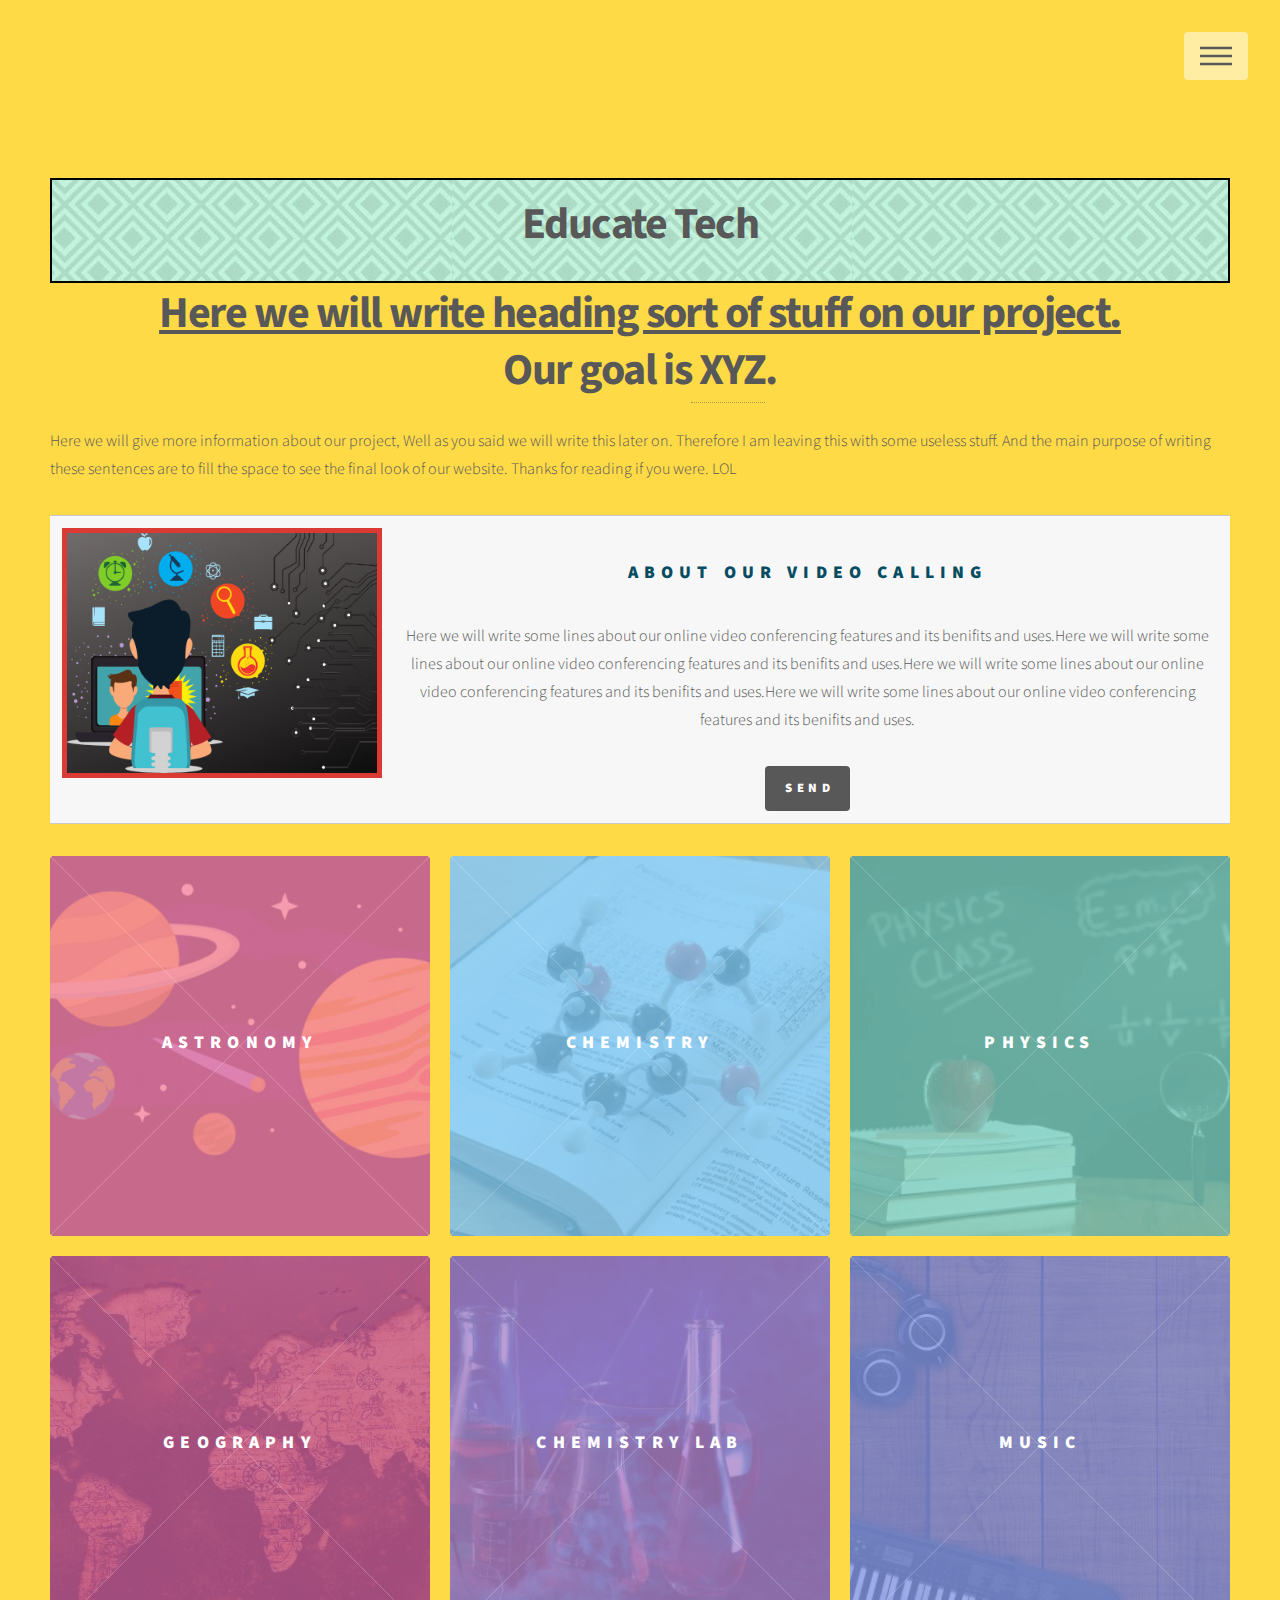
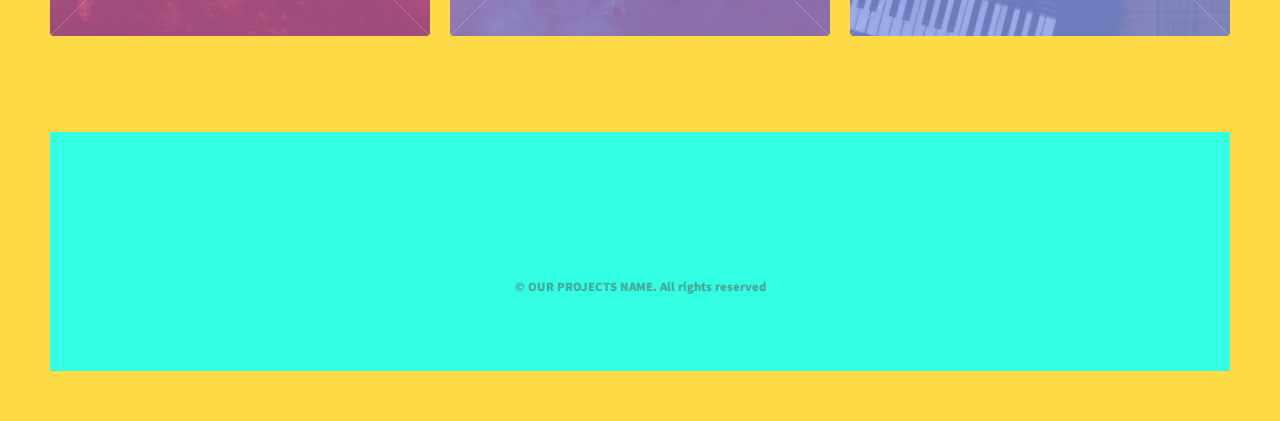
<file: index.html>
<!DOCTYPE HTML>
<html>
	<head>
		<title>Project Name</title>
		<meta charset="utf-8" />
		<meta name="viewport" content="width=device-width, initial-scale=1, user-scalable=no" />
		<link rel="stylesheet" href="assets/css/main.css" />
		<noscript><link rel="stylesheet" href="assets/css/noscript.css" /></noscript>
    
<style>

img {
  float: left;
  }

div.background {
  background: url(images/headerbg.jpg) repeat;
  border: 2px solid black;
}

body {
    padding: 50px;
}

</style>
	</head>
	<body class="is-preload" style="background-color:#ffda47;>
		<!-- Wrapper -->
			<div id="wrapper">

				<!-- Header -->
					<header id="header">
						<div class="inner">

							<!-- Logo -->
              <div class="background">
                <center><p><h1>Educate Tech</h1></b></p></center>
              </div>
							                
							<!-- Nav -->
								<nav>
									<ul>
										<li><a href="#menu">Menu</a></li>
									</ul>
								</nav>

						</div>
					</header>

				<!-- Menu -->
					<nav id="menu">
						<h2>Menu</h2>
						<ul>
							<li><a href="index.html">Home</a></li>
              <li><a href="ourgoal.html">Our Goal</a></li>
							<li><a href="Contactus.html">Contact Us</a></li>
						</ul>
					</nav>

            
				<!-- Main -->
					<div id="main">
						<div class="inner">
							<header>
								<center><h1><u>Here we will write heading sort of stuff on our project.<br /></u>
								Our goal is<a href="ourgoal.html"> XYZ</a>.</h1></center>
								<p>Here we will give more information about our project, Well as you said we will write this later on. Therefore I am leaving this with some useless stuff. And the main purpose of writing these sentences are to fill the space to see the final look of our website. Thanks for reading if you were. LOL</p>
							</header>


        <!-- Video Conferencing -->

              <table style = "text-align: center; background-color: white">
                <tr>
                  <td style = "width: 30%">
                    <p>
                          <img src = "images/online.png" style = "border: 5px solid #DB3A34; width:320px;height:250px; margin-right:15px;"> <h2 style = "color: #084c61;"> About our video calling </h2>Here we will write some lines about our online video conferencing features and its benifits and uses.Here we will write some lines about our online video conferencing features and its benifits and uses.Here we will write some lines about our online video conferencing features and its benifits and uses.Here we will write some lines about our online video conferencing features and its benifits and uses.</p>
                          </style>

                          	<a href="writeyourappsurl.html">
                          <input type="submit" value="Send" class="primary" />
                          </a>


                  </td>
                
                </tr>
                </table>
							<section class="tiles">
								<article class="style1">
									<span class="image">
										<img src="images/pic01.png" alt="" />
									</span>
									<a href="astronomy.html">
										<h2>Astronomy</h2>
										<div class="content">
											<p>Here we will write some stuff about astronomy</p>
										</div>
									</a>
								</article>
								<article class="style2">
									<span class="image">
										<img src="images/pic02.jpg" alt="" />
									</span>
									<a href="chemistry.html">
										<h2>Chemistry</h2>
										<div class="content">
											<p>Here we will write some stuff about Chemistry</p>
										</div>
									</a>
								</article>
								<article class="style3">
									<span class="image">
										<img src="images/pic03.jpg" alt="" />
									</span>
									<a href="physics.html">
										<h2>Physics</h2>
										<div class="content">
											<p>Here we will write some stuff about Physics.</p>
										</div>
									</a>
								</article>
								<article class="style4">
									<span class="image">
										<img src="images/pic04.jpg" alt="" />
									</span>
									<a href="geo.html">
										<h2>Geography</h2>
										<div class="content">
											<p>Here we will write some stuff about geography</p>
										</div>
									</a>
								</article>
								<article class="style5">
									<span class="image">
										<img src="images/pic05.jpg" alt="" />
									</span>
									<a href="chemistrylab.html">
										<h2>Chemistry Lab</h2>
										<div class="content">
											<p>Here we will write some stuff about chemistry lab instrument</p>
										</div>
									</a>
								</article>
								<article class="style6">
									<span class="image">
										<img src="images/pic06.jpg" alt="" />
									</span>
									<a href="music.html">
										<h2>Music</h2>
										<div class="content">
											<p>Here we will write some stuff about musics</p>
										</div>
									</a>
								</article>
							</section>
						</div>
					</div>

				<!-- Footer -->
					<footer id="footer">
						<div class="inner">
							<ul class="copyright">
								<center><li><b>&copy; OUR PROJECTS NAME.  All rights reserved</b></li></center>
							</ul>
						</div>
					</footer>

			</div>

		<!-- Scripts -->
			<script src="assets/js/jquery.min.js"></script>
			<script src="assets/js/browser.min.js"></script>
			<script src="assets/js/breakpoints.min.js"></script>
			<script src="assets/js/util.js"></script>
			<script src="assets/js/main.js"></script>

	</body>
</html>
</file>
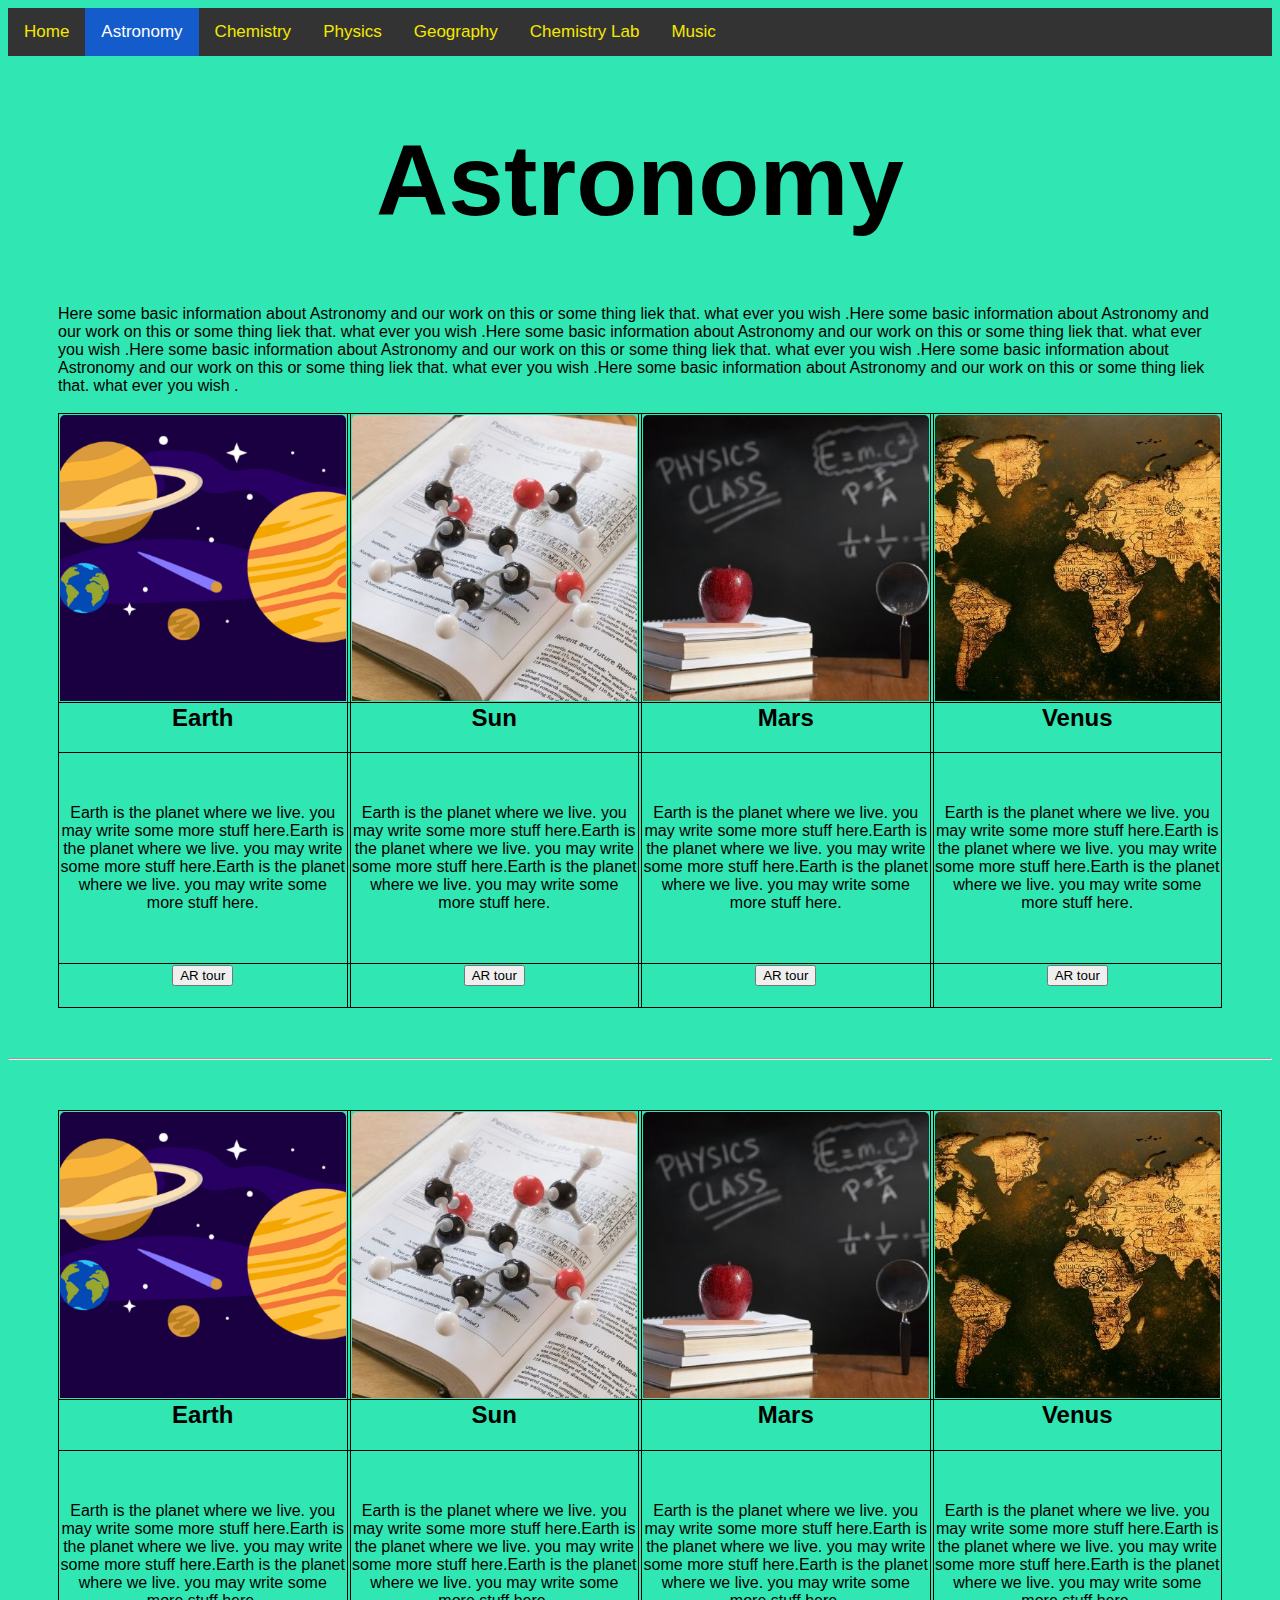
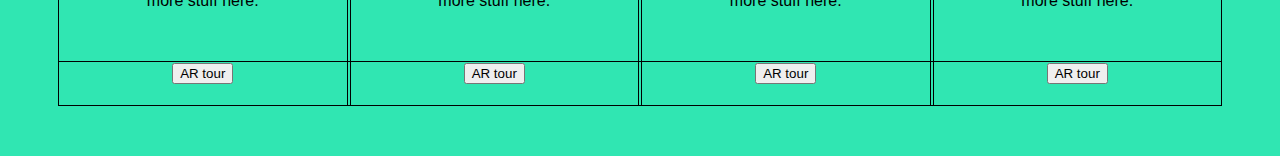
<file: astronomy.html>
<html>
  <header>
    <title>
      Astronomy 
    </title>
   <style> 
   body {background-color: #30e6b2;}

   
   /* Add a black background color to the top navigation */
.topnav {
  background-color: #333;
  overflow: hidden;
}

h1 {
  font-size: 100px;
}

p {
  margin: 50px;
}

/* Style the links inside the navigation bar */
.topnav a {
  float: left;
  color: #f5e900;
  text-align: center;
  padding: 14px 16px;
  text-decoration: none;
  font-size: 17px;
}

/* Change the color of links on hover */
.topnav a:hover {
  background-color: #ddd;
  color: black;
}

/* Add a color to the active/current link */
.topnav a.active {
  background-color: #145bcc;
  color: white;
}

body {font-family: Arial, Helvetica, sans-serif;}

/* The Modal (background) */
.modal {
  display: none; /* Hidden by default */
  position: fixed; /* Stay in place */
  z-index: 1; /* Sit on top */
  padding-top: 100px; /* Location of the box */
  left: 0;
  top: 0;
  width: 100%; /* Full width */
  height: 100%; /* Full height */
  overflow: auto; /* Enable scroll if needed */
  background-color: rgb(0,0,0); /* Fallback color */
  background-color: rgba(0,0,0,0.4); /* Black w/ opacity */
}

/* Modal Content */
.modal-content {
  background-color: #fefefe;
  margin: auto;
  padding: 20px;
  border: 1px solid #888;
  width: 80%;
}

/* The Close Button */
.close {
  color: #aaaaaa;
  float: right;
  font-size: 28px;
  font-weight: bold;
}

.close:hover,
.close:focus {
  color: #000;
  text-decoration: none;
  cursor: pointer;
}

.card {
  box-shadow: 0 4px 8px 0 rgba(0,0,0,0.2);
  transition: 0.3s;
  width: 24%;
  border-radius: 5px;
}

.card:hover {
  box-shadow: 0 8px 16px 0 rgba(0,0,0,0.2);
}

img {
  border-radius: 5px 5px 0 0;
}

.container {
  padding: 2px 16px;
}

table, th, td {
  border: 1px solid black;
  border-collapse: collapse;
}

  </style>
  </header>




  <body>
    <div class="topnav">
      <a href="index.html">Home</a>
      <a class="active" href="astronomy.html">Astronomy</a>
      <a href="chemistry.html">Chemistry</a>
      <a href="physics.html">Physics</a>
      <a href="geo.html">Geography</a>
      <a href="chemistrylab.html">Chemistry Lab</a>
      <a href="music.html">Music</a>
  </div>



<centeR><H1> Astronomy </h1></centeR>
<p> Here some basic information about Astronomy and our work on this or some thing liek that. what ever you wish .Here some basic information about Astronomy and our work on this or some thing liek that. what ever you wish .Here some basic information about Astronomy and our work on this or some thing liek that. what ever you wish .Here some basic information about Astronomy and our work on this or some thing liek that. what ever you wish .Here some basic information about Astronomy and our work on this or some thing liek that. what ever you wish .Here some basic information about Astronomy and our work on this or some thing liek that. what ever you wish .

<br><br>


  </div>
</div>

<table>
  <tr>
    <td><img src="images/pic01.png" style="width:100%"></td>
    <td> </td>
    <td><img src="images/pic02.jpg" style="width:100%"></td>
    <td> </td>
    <td><img src="images/pic03.jpg" style="width:100%"></td>
    <td> </td>
    <td><img src="images/pic04.jpg" style="width:100%"></td>
  </tr>
  <tr>
    <td><h2><center>Earth</center></h2></td>
    <td> </td>
    <td><h2><center>Sun</center></h2></td>
    <td> </td>
    <td><h2><center>Mars</center></h2></td>
    <td> </td>
    <td><h2><center>Venus</center></h2></td>
  </tr>
  <tr>
    <td><p><center>Earth is the planet where we live. you may write some more stuff here.Earth is the planet where we live. you may write some more stuff here.Earth is the planet where we live. you may write some more stuff here.<br></center></p></td>
    <td> </td>
    <td><p><center>Earth is the planet where we live. you may write some more stuff here.Earth is the planet where we live. you may write some more stuff here.Earth is the planet where we live. you may write some more stuff here.<br></center></p></td>
    <td> </td>
    <td><p><center>Earth is the planet where we live. you may write some more stuff here.Earth is the planet where we live. you may write some more stuff here.Earth is the planet where we live. you may write some more stuff here.<br></center></p></td>
    <td> </td>
    <td><p><center>Earth is the planet where we live. you may write some more stuff here.Earth is the planet where we live. you may write some more stuff here.Earth is the planet where we live. you may write some more stuff here.<br></center></p></td>
  </tr>
  <tr>

    <td><h2><center><button id="myBtn">AR tour</button>
    <div id="myModal" class="modal">
    <div class="modal-content">
    <span class="close">&times;</span>
    <p>Some information about that AR item</p>
    <img src = images/qrcode.png width= 200 height=200>
    </div>
    </div></center></h2></td>

    <td> </td>

    <td><h2><center><button id="myBtn">AR tour</button>
    <div id="myModal" class="modal">
    <div class="modal-content">
    <span class="close">&times;</span>
    <p>Some information about that AR item</p>
    </div>
    </div></center></h2></td>

    <td> </td>
    
    <td><h2><center><button id="myBtn">AR tour</button>
    <div id="myModal" class="modal">
    <div class="modal-content">
    <span class="close">&times;</span>
    <p>Some information about that AR item</p>
    </div>
    </div></center></h2></td>

    <td> </td>

    <td><h2><center><button id="myBtn">AR tour</button>
    <div id="myModal" class="modal">
    <div class="modal-content">
    <span class="close">&times;</span>
    <p>Scan this QR code to learn amazing stuff in AR.</p>
    
    </div>
    </div></center></h2></td>
  </tr>
</table>

<hr>

<p>
<table>
  <tr>
    <td><img src="images/pic01.png" style="width:100%"></td>
    <td> </td>
    <td><img src="images/pic02.jpg" style="width:100%"></td>
    <td> </td>
    <td><img src="images/pic03.jpg" style="width:100%"></td>
    <td> </td>
    <td><img src="images/pic04.jpg" style="width:100%"></td>
  </tr>
  <tr>
    <td><h2><center>Earth</center></h2></td>
    <td> </td>
    <td><h2><center>Sun</center></h2></td>
    <td> </td>
    <td><h2><center>Mars</center></h2></td>
    <td> </td>
    <td><h2><center>Venus</center></h2></td>
  </tr>
  <tr>
    <td><p><center>Earth is the planet where we live. you may write some more stuff here.Earth is the planet where we live. you may write some more stuff here.Earth is the planet where we live. you may write some more stuff here.<br></center></p></td>
    <td> </td>
    <td><p><center>Earth is the planet where we live. you may write some more stuff here.Earth is the planet where we live. you may write some more stuff here.Earth is the planet where we live. you may write some more stuff here.<br></center></p></td>
    <td> </td>
    <td><p><center>Earth is the planet where we live. you may write some more stuff here.Earth is the planet where we live. you may write some more stuff here.Earth is the planet where we live. you may write some more stuff here.<br></center></p></td>
    <td> </td>
    <td><p><center>Earth is the planet where we live. you may write some more stuff here.Earth is the planet where we live. you may write some more stuff here.Earth is the planet where we live. you may write some more stuff here.<br></center></p></td>
  </tr>
  <tr>

    <td><h2><center><button id="myBtn">AR tour</button>
    <div id="myModal" class="modal">
    <div class="modal-content">
    <span class="close">&times;</span>
    <p>Some information about that AR item</p>
    </div>
    </div></center></h2></td>

    <td> </td>

    <td><h2><center><button id="myBtn">AR tour</button>
    <div id="myModal" class="modal">
    <div class="modal-content">
    <span class="close">&times;</span>
    <p>Some information about that AR item</p>
    </div>
    </div></center></h2></td>

    <td> </td>
    
    <td><h2><center><button id="myBtn">AR tour</button>
    <div id="myModal" class="modal">
    <div class="modal-content">
    <span class="close">&times;</span>
    <p>Some information about that AR item</p>
    </div>
    </div></center></h2></td>

    <td> </td>

    <td><h2><center><button id="myBtn">AR tour</button>
    <div id="myModal" class="modal">
    <div class="modal-content">
    <span class="close">&times;</span>
    <p>Some information about that AR item</p>
    </div>
    </div></center></h2></td>
  </tr>
</table>

</p>
<!-- Floating window js -->
<script>
// Get the modal
var modal = document.getElementById("myModal");

// Get the button that opens the modal
var btn = document.getElementById("myBtn");

// Get the <span> element that closes the modal
var span = document.getElementsByClassName("close")[0];

// When the user clicks the button, open the modal 
btn.onclick = function() {
  modal.style.display = "block";
}

// When the user clicks on <span> (x), close the modal
span.onclick = function() {
  modal.style.display = "none";
}

// When the user clicks anywhere outside of the modal, close it
window.onclick = function(event) {
  if (event.target == modal) {
    modal.style.display = "none";
  }
}
</script>

</body>
</html>
</file>
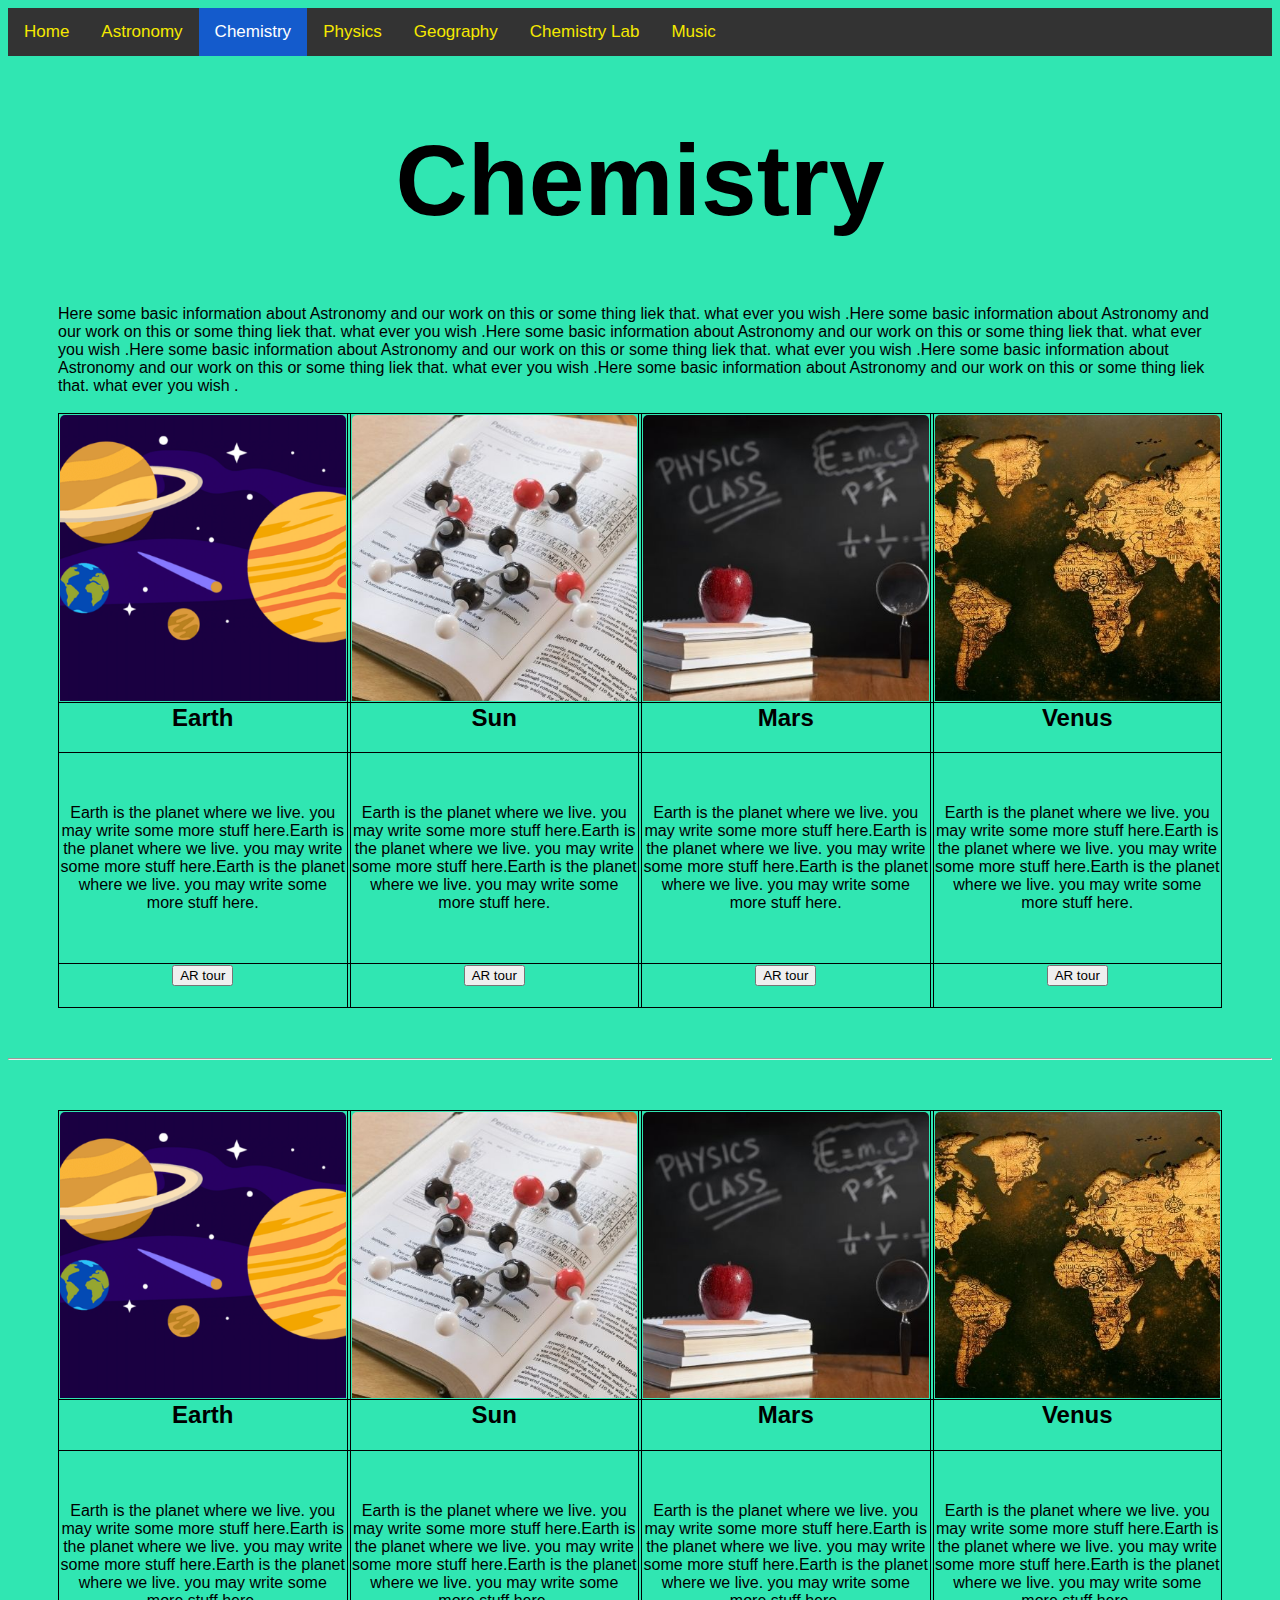
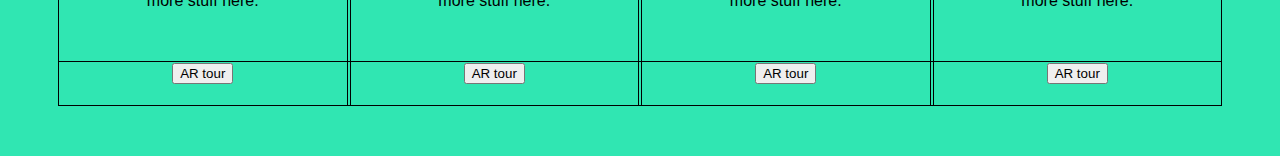
<file: chemistry.html>
<html>
  <header>
    <title>
      Chemistry 
    </title>
   <style>
     body {background-color: #30e6b2;}

   
   /* Add a black background color to the top navigation */
.topnav {
  background-color: #333;
  overflow: hidden;
}

h1 {
  font-size: 100px;
}

p {
  margin: 50px;
}

/* Style the links inside the navigation bar */
.topnav a {
  float: left;
  color: #f5e900;
  text-align: center;
  padding: 14px 16px;
  text-decoration: none;
  font-size: 17px;
}

/* Change the color of links on hover */
.topnav a:hover {
  background-color: #ddd;
  color: black;
}

/* Add a color to the active/current link */
.topnav a.active {
  background-color: #145bcc;
  color: white;
}

body {font-family: Arial, Helvetica, sans-serif;}

/* The Modal (background) */
.modal {
  display: none; /* Hidden by default */
  position: fixed; /* Stay in place */
  z-index: 1; /* Sit on top */
  padding-top: 100px; /* Location of the box */
  left: 0;
  top: 0;
  width: 100%; /* Full width */
  height: 100%; /* Full height */
  overflow: auto; /* Enable scroll if needed */
  background-color: rgb(0,0,0); /* Fallback color */
  background-color: rgba(0,0,0,0.4); /* Black w/ opacity */
}

/* Modal Content */
.modal-content {
  background-color: #fefefe;
  margin: auto;
  padding: 20px;
  border: 1px solid #888;
  width: 80%;
}

/* The Close Button */
.close {
  color: #aaaaaa;
  float: right;
  font-size: 28px;
  font-weight: bold;
}

.close:hover,
.close:focus {
  color: #000;
  text-decoration: none;
  cursor: pointer;
}

.card {
  box-shadow: 0 4px 8px 0 rgba(0,0,0,0.2);
  transition: 0.3s;
  width: 24%;
  border-radius: 5px;
}

.card:hover {
  box-shadow: 0 8px 16px 0 rgba(0,0,0,0.2);
}

img {
  border-radius: 5px 5px 0 0;
}

.container {
  padding: 2px 16px;
}

table, th, td {
  border: 1px solid black;
  border-collapse: collapse;
}

  </style>
  </header>
  <body>
    <div class="topnav">
      <a href="index.html">Home</a>
      <a href="astronomy.html">Astronomy</a>
      <a class="active" href="chemistry.html">Chemistry</a>
      <a href="physics.html">Physics</a>
      <a href="geo.html">Geography</a>
      <a href="chemistrylab.html">Chemistry Lab</a>
      <a href="music.html">Music</a>
  </div>

<centeR><H1> Chemistry </h1></centeR>
<p> Here some basic information about Astronomy and our work on this or some thing liek that. what ever you wish .Here some basic information about Astronomy and our work on this or some thing liek that. what ever you wish .Here some basic information about Astronomy and our work on this or some thing liek that. what ever you wish .Here some basic information about Astronomy and our work on this or some thing liek that. what ever you wish .Here some basic information about Astronomy and our work on this or some thing liek that. what ever you wish .Here some basic information about Astronomy and our work on this or some thing liek that. what ever you wish .

<br><br>


  </div>
</div>

<table>
  <tr>
    <td><img src="images/pic01.png" style="width:100%"></td>
    <td> </td>
    <td><img src="images/pic02.jpg" style="width:100%"></td>
    <td> </td>
    <td><img src="images/pic03.jpg" style="width:100%"></td>
    <td> </td>
    <td><img src="images/pic04.jpg" style="width:100%"></td>
  </tr>
  <tr>
    <td><h2><center>Earth</center></h2></td>
    <td> </td>
    <td><h2><center>Sun</center></h2></td>
    <td> </td>
    <td><h2><center>Mars</center></h2></td>
    <td> </td>
    <td><h2><center>Venus</center></h2></td>
  </tr>
  <tr>
    <td><p><center>Earth is the planet where we live. you may write some more stuff here.Earth is the planet where we live. you may write some more stuff here.Earth is the planet where we live. you may write some more stuff here.<br></center></p></td>
    <td> </td>
    <td><p><center>Earth is the planet where we live. you may write some more stuff here.Earth is the planet where we live. you may write some more stuff here.Earth is the planet where we live. you may write some more stuff here.<br></center></p></td>
    <td> </td>
    <td><p><center>Earth is the planet where we live. you may write some more stuff here.Earth is the planet where we live. you may write some more stuff here.Earth is the planet where we live. you may write some more stuff here.<br></center></p></td>
    <td> </td>
    <td><p><center>Earth is the planet where we live. you may write some more stuff here.Earth is the planet where we live. you may write some more stuff here.Earth is the planet where we live. you may write some more stuff here.<br></center></p></td>
  </tr>
  <tr>

    <td><h2><center><button id="myBtn">AR tour</button>
    <div id="myModal" class="modal">
    <div class="modal-content">
    <span class="close">&times;</span>
    <p>Some information about that AR item</p>
    <img src = images/qrcode.png width= 200 height=200>
    </div>
    </div></center></h2></td>

    <td> </td>

    <td><h2><center><button id="myBtn">AR tour</button>
    <div id="myModal" class="modal">
    <div class="modal-content">
    <span class="close">&times;</span>
    <p>Some information about that AR item</p>
    </div>
    </div></center></h2></td>

    <td> </td>
    
    <td><h2><center><button id="myBtn">AR tour</button>
    <div id="myModal" class="modal">
    <div class="modal-content">
    <span class="close">&times;</span>
    <p>Some information about that AR item</p>
    </div>
    </div></center></h2></td>

    <td> </td>

    <td><h2><center><button id="myBtn">AR tour</button>
    <div id="myModal" class="modal">
    <div class="modal-content">
    <span class="close">&times;</span>
    <p>Scan this QR code to learn amazing stuff in AR.</p>
    
    </div>
    </div></center></h2></td>
  </tr>
</table>

<hr>

<p>
<table>
  <tr>
    <td><img src="images/pic01.png" style="width:100%"></td>
    <td> </td>
    <td><img src="images/pic02.jpg" style="width:100%"></td>
    <td> </td>
    <td><img src="images/pic03.jpg" style="width:100%"></td>
    <td> </td>
    <td><img src="images/pic04.jpg" style="width:100%"></td>
  </tr>
  <tr>
    <td><h2><center>Earth</center></h2></td>
    <td> </td>
    <td><h2><center>Sun</center></h2></td>
    <td> </td>
    <td><h2><center>Mars</center></h2></td>
    <td> </td>
    <td><h2><center>Venus</center></h2></td>
  </tr>
  <tr>
    <td><p><center>Earth is the planet where we live. you may write some more stuff here.Earth is the planet where we live. you may write some more stuff here.Earth is the planet where we live. you may write some more stuff here.<br></center></p></td>
    <td> </td>
    <td><p><center>Earth is the planet where we live. you may write some more stuff here.Earth is the planet where we live. you may write some more stuff here.Earth is the planet where we live. you may write some more stuff here.<br></center></p></td>
    <td> </td>
    <td><p><center>Earth is the planet where we live. you may write some more stuff here.Earth is the planet where we live. you may write some more stuff here.Earth is the planet where we live. you may write some more stuff here.<br></center></p></td>
    <td> </td>
    <td><p><center>Earth is the planet where we live. you may write some more stuff here.Earth is the planet where we live. you may write some more stuff here.Earth is the planet where we live. you may write some more stuff here.<br></center></p></td>
  </tr>
  <tr>

    <td><h2><center><button id="myBtn">AR tour</button>
    <div id="myModal" class="modal">
    <div class="modal-content">
    <span class="close">&times;</span>
    <p>Some information about that AR item</p>
    </div>
    </div></center></h2></td>

    <td> </td>

    <td><h2><center><button id="myBtn">AR tour</button>
    <div id="myModal" class="modal">
    <div class="modal-content">
    <span class="close">&times;</span>
    <p>Some information about that AR item</p>
    </div>
    </div></center></h2></td>

    <td> </td>
    
    <td><h2><center><button id="myBtn">AR tour</button>
    <div id="myModal" class="modal">
    <div class="modal-content">
    <span class="close">&times;</span>
    <p>Some information about that AR item</p>
    </div>
    </div></center></h2></td>

    <td> </td>

    <td><h2><center><button id="myBtn">AR tour</button>
    <div id="myModal" class="modal">
    <div class="modal-content">
    <span class="close">&times;</span>
    <p>Some information about that AR item</p>
    </div>
    </div></center></h2></td>
  </tr>
</table>

</p>
<!-- Floating window js -->
<script>
// Get the modal
var modal = document.getElementById("myModal");

// Get the button that opens the modal
var btn = document.getElementById("myBtn");

// Get the <span> element that closes the modal
var span = document.getElementsByClassName("close")[0];

// When the user clicks the button, open the modal 
btn.onclick = function() {
  modal.style.display = "block";
}

// When the user clicks on <span> (x), close the modal
span.onclick = function() {
  modal.style.display = "none";
}

// When the user clicks anywhere outside of the modal, close it
window.onclick = function(event) {
  if (event.target == modal) {
    modal.style.display = "none";
  }
}
</script>

</body>
</html>
</file>
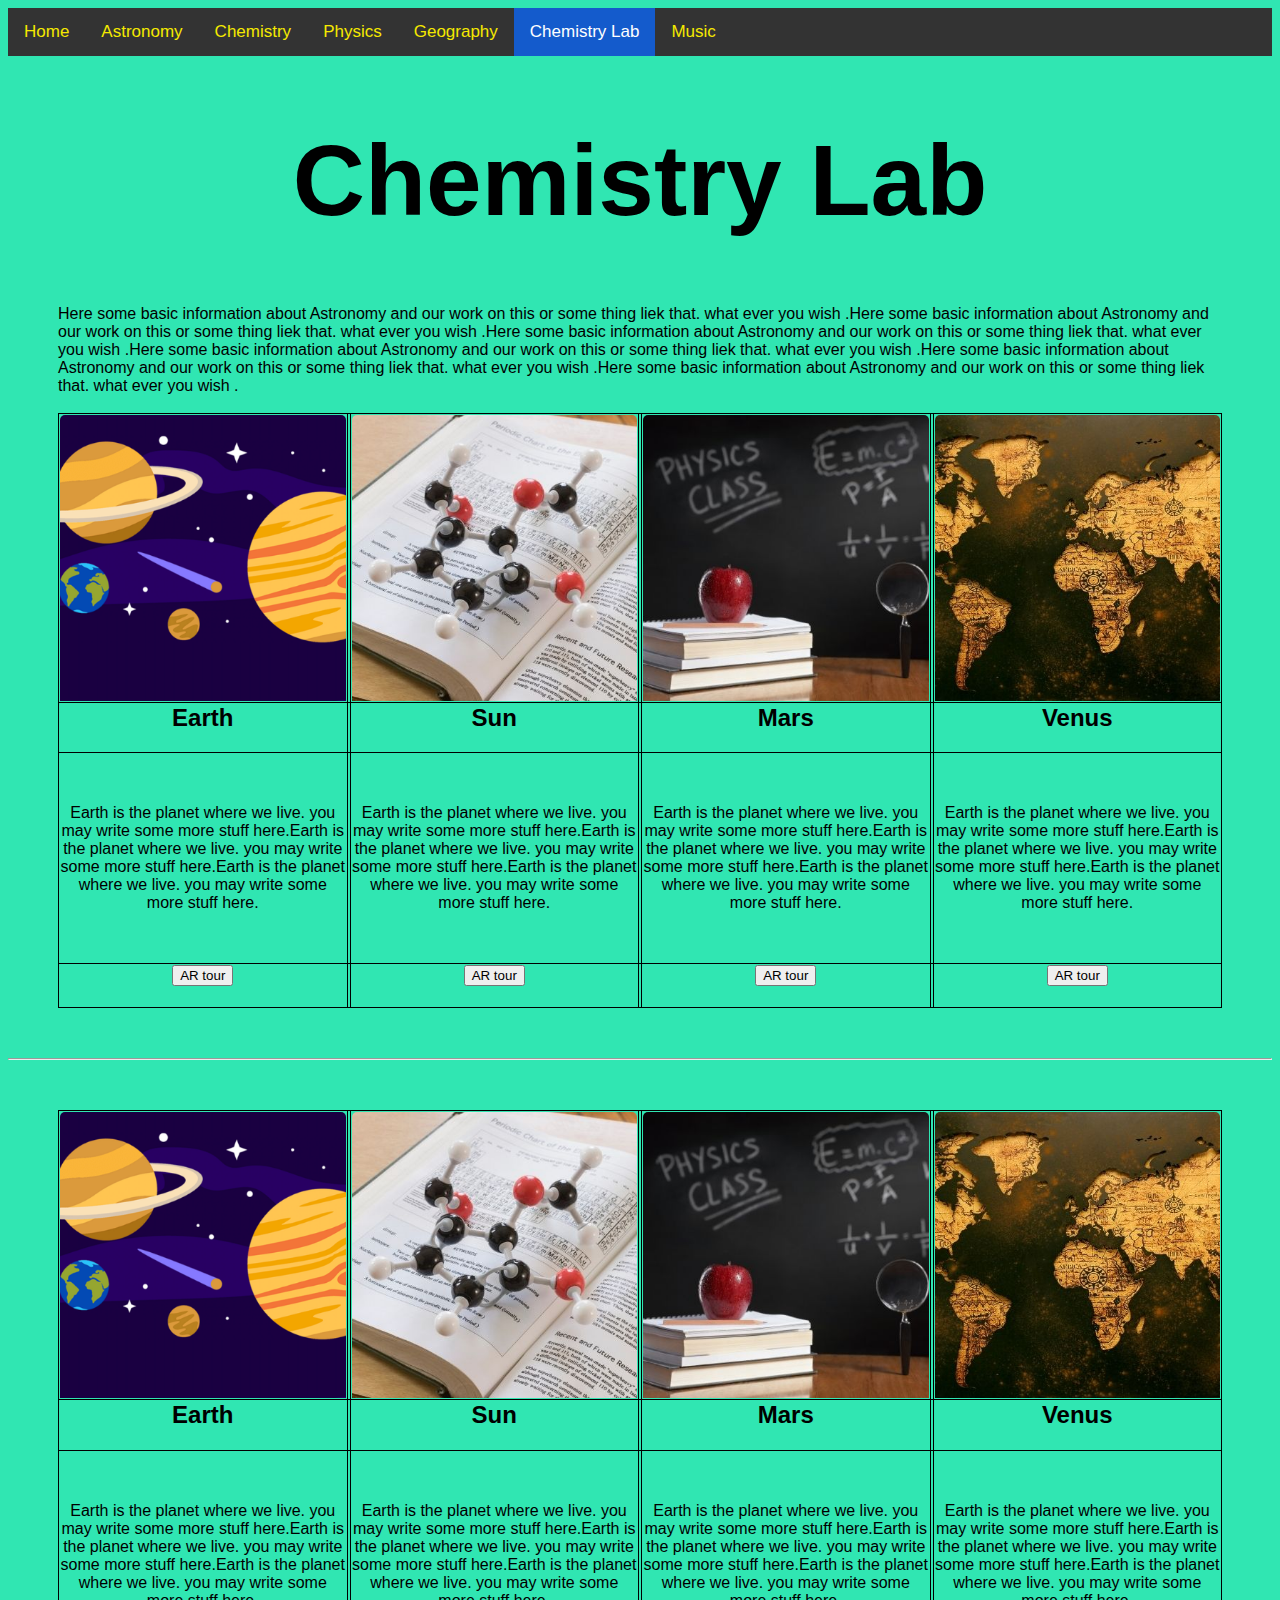
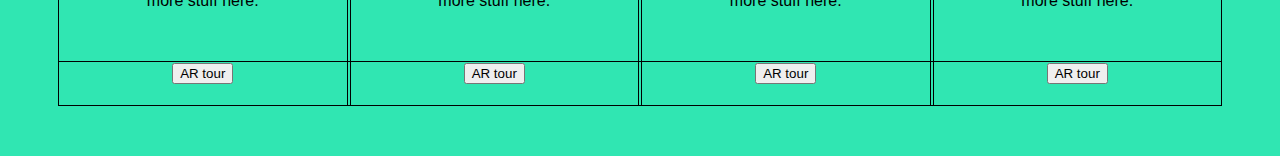
<file: chemistrylab.html>
<html>
  <header>
    <title>
      Chemistry Lab
    </title>
   <style>
     body {background-color: #30e6b2;}

   
   /* Add a black background color to the top navigation */
.topnav {
  background-color: #333;
  overflow: hidden;
}

h1 {
  font-size: 100px;
}

p {
  margin: 50px;
}

/* Style the links inside the navigation bar */
.topnav a {
  float: left;
  color: #f5e900;
  text-align: center;
  padding: 14px 16px;
  text-decoration: none;
  font-size: 17px;
}

/* Change the color of links on hover */
.topnav a:hover {
  background-color: #ddd;
  color: black;
}

/* Add a color to the active/current link */
.topnav a.active {
  background-color: #145bcc;
  color: white;
}

body {font-family: Arial, Helvetica, sans-serif;}

/* The Modal (background) */
.modal {
  display: none; /* Hidden by default */
  position: fixed; /* Stay in place */
  z-index: 1; /* Sit on top */
  padding-top: 100px; /* Location of the box */
  left: 0;
  top: 0;
  width: 100%; /* Full width */
  height: 100%; /* Full height */
  overflow: auto; /* Enable scroll if needed */
  background-color: rgb(0,0,0); /* Fallback color */
  background-color: rgba(0,0,0,0.4); /* Black w/ opacity */
}

/* Modal Content */
.modal-content {
  background-color: #fefefe;
  margin: auto;
  padding: 20px;
  border: 1px solid #888;
  width: 80%;
}

/* The Close Button */
.close {
  color: #aaaaaa;
  float: right;
  font-size: 28px;
  font-weight: bold;
}

.close:hover,
.close:focus {
  color: #000;
  text-decoration: none;
  cursor: pointer;
}

.card {
  box-shadow: 0 4px 8px 0 rgba(0,0,0,0.2);
  transition: 0.3s;
  width: 24%;
  border-radius: 5px;
}

.card:hover {
  box-shadow: 0 8px 16px 0 rgba(0,0,0,0.2);
}

img {
  border-radius: 5px 5px 0 0;
}

.container {
  padding: 2px 16px;
}

table, th, td {
  border: 1px solid black;
  border-collapse: collapse;
}
   </style>
  </header>
  <body>
    <div class="topnav">
      <a href="index.html">Home</a>
      <a href="astronomy.html">Astronomy</a>
      <a href="chemistry.html">Chemistry</a>
      <a href="physics.html">Physics</a>
      <a href="geo.html">Geography</a>
      <a class="active" href="chemistrylab.html">Chemistry Lab</a>
      <a href="music.html">Music</a>
  </div>

<centeR><H1> Chemistry Lab</h1></centeR>
<p> Here some basic information about Astronomy and our work on this or some thing liek that. what ever you wish .Here some basic information about Astronomy and our work on this or some thing liek that. what ever you wish .Here some basic information about Astronomy and our work on this or some thing liek that. what ever you wish .Here some basic information about Astronomy and our work on this or some thing liek that. what ever you wish .Here some basic information about Astronomy and our work on this or some thing liek that. what ever you wish .Here some basic information about Astronomy and our work on this or some thing liek that. what ever you wish .

<br><br>


  </div>
</div>

<table>
  <tr>
    <td><img src="images/pic01.png" style="width:100%"></td>
    <td> </td>
    <td><img src="images/pic02.jpg" style="width:100%"></td>
    <td> </td>
    <td><img src="images/pic03.jpg" style="width:100%"></td>
    <td> </td>
    <td><img src="images/pic04.jpg" style="width:100%"></td>
  </tr>
  <tr>
    <td><h2><center>Earth</center></h2></td>
    <td> </td>
    <td><h2><center>Sun</center></h2></td>
    <td> </td>
    <td><h2><center>Mars</center></h2></td>
    <td> </td>
    <td><h2><center>Venus</center></h2></td>
  </tr>
  <tr>
    <td><p><center>Earth is the planet where we live. you may write some more stuff here.Earth is the planet where we live. you may write some more stuff here.Earth is the planet where we live. you may write some more stuff here.<br></center></p></td>
    <td> </td>
    <td><p><center>Earth is the planet where we live. you may write some more stuff here.Earth is the planet where we live. you may write some more stuff here.Earth is the planet where we live. you may write some more stuff here.<br></center></p></td>
    <td> </td>
    <td><p><center>Earth is the planet where we live. you may write some more stuff here.Earth is the planet where we live. you may write some more stuff here.Earth is the planet where we live. you may write some more stuff here.<br></center></p></td>
    <td> </td>
    <td><p><center>Earth is the planet where we live. you may write some more stuff here.Earth is the planet where we live. you may write some more stuff here.Earth is the planet where we live. you may write some more stuff here.<br></center></p></td>
  </tr>
  <tr>

    <td><h2><center><button id="myBtn">AR tour</button>
    <div id="myModal" class="modal">
    <div class="modal-content">
    <span class="close">&times;</span>
    <p>Some information about that AR item</p>
    <img src = images/qrcode.png width= 200 height=200>
    </div>
    </div></center></h2></td>

    <td> </td>

    <td><h2><center><button id="myBtn">AR tour</button>
    <div id="myModal" class="modal">
    <div class="modal-content">
    <span class="close">&times;</span>
    <p>Some information about that AR item</p>
    </div>
    </div></center></h2></td>

    <td> </td>
    
    <td><h2><center><button id="myBtn">AR tour</button>
    <div id="myModal" class="modal">
    <div class="modal-content">
    <span class="close">&times;</span>
    <p>Some information about that AR item</p>
    </div>
    </div></center></h2></td>

    <td> </td>

    <td><h2><center><button id="myBtn">AR tour</button>
    <div id="myModal" class="modal">
    <div class="modal-content">
    <span class="close">&times;</span>
    <p>Scan this QR code to learn amazing stuff in AR.</p>
    
    </div>
    </div></center></h2></td>
  </tr>
</table>

<hr>

<p>
<table>
  <tr>
    <td><img src="images/pic01.png" style="width:100%"></td>
    <td> </td>
    <td><img src="images/pic02.jpg" style="width:100%"></td>
    <td> </td>
    <td><img src="images/pic03.jpg" style="width:100%"></td>
    <td> </td>
    <td><img src="images/pic04.jpg" style="width:100%"></td>
  </tr>
  <tr>
    <td><h2><center>Earth</center></h2></td>
    <td> </td>
    <td><h2><center>Sun</center></h2></td>
    <td> </td>
    <td><h2><center>Mars</center></h2></td>
    <td> </td>
    <td><h2><center>Venus</center></h2></td>
  </tr>
  <tr>
    <td><p><center>Earth is the planet where we live. you may write some more stuff here.Earth is the planet where we live. you may write some more stuff here.Earth is the planet where we live. you may write some more stuff here.<br></center></p></td>
    <td> </td>
    <td><p><center>Earth is the planet where we live. you may write some more stuff here.Earth is the planet where we live. you may write some more stuff here.Earth is the planet where we live. you may write some more stuff here.<br></center></p></td>
    <td> </td>
    <td><p><center>Earth is the planet where we live. you may write some more stuff here.Earth is the planet where we live. you may write some more stuff here.Earth is the planet where we live. you may write some more stuff here.<br></center></p></td>
    <td> </td>
    <td><p><center>Earth is the planet where we live. you may write some more stuff here.Earth is the planet where we live. you may write some more stuff here.Earth is the planet where we live. you may write some more stuff here.<br></center></p></td>
  </tr>
  <tr>

    <td><h2><center><button id="myBtn">AR tour</button>
    <div id="myModal" class="modal">
    <div class="modal-content">
    <span class="close">&times;</span>
    <p>Some information about that AR item</p>
    </div>
    </div></center></h2></td>

    <td> </td>

    <td><h2><center><button id="myBtn">AR tour</button>
    <div id="myModal" class="modal">
    <div class="modal-content">
    <span class="close">&times;</span>
    <p>Some information about that AR item</p>
    </div>
    </div></center></h2></td>

    <td> </td>
    
    <td><h2><center><button id="myBtn">AR tour</button>
    <div id="myModal" class="modal">
    <div class="modal-content">
    <span class="close">&times;</span>
    <p>Some information about that AR item</p>
    </div>
    </div></center></h2></td>

    <td> </td>

    <td><h2><center><button id="myBtn">AR tour</button>
    <div id="myModal" class="modal">
    <div class="modal-content">
    <span class="close">&times;</span>
    <p>Some information about that AR item</p>
    </div>
    </div></center></h2></td>
  </tr>
</table>

</p>
<!-- Floating window js -->
<script>
// Get the modal
var modal = document.getElementById("myModal");

// Get the button that opens the modal
var btn = document.getElementById("myBtn");

// Get the <span> element that closes the modal
var span = document.getElementsByClassName("close")[0];

// When the user clicks the button, open the modal 
btn.onclick = function() {
  modal.style.display = "block";
}

// When the user clicks on <span> (x), close the modal
span.onclick = function() {
  modal.style.display = "none";
}

// When the user clicks anywhere outside of the modal, close it
window.onclick = function(event) {
  if (event.target == modal) {
    modal.style.display = "none";
  }
}
</script>

</body>
</html>
</file>
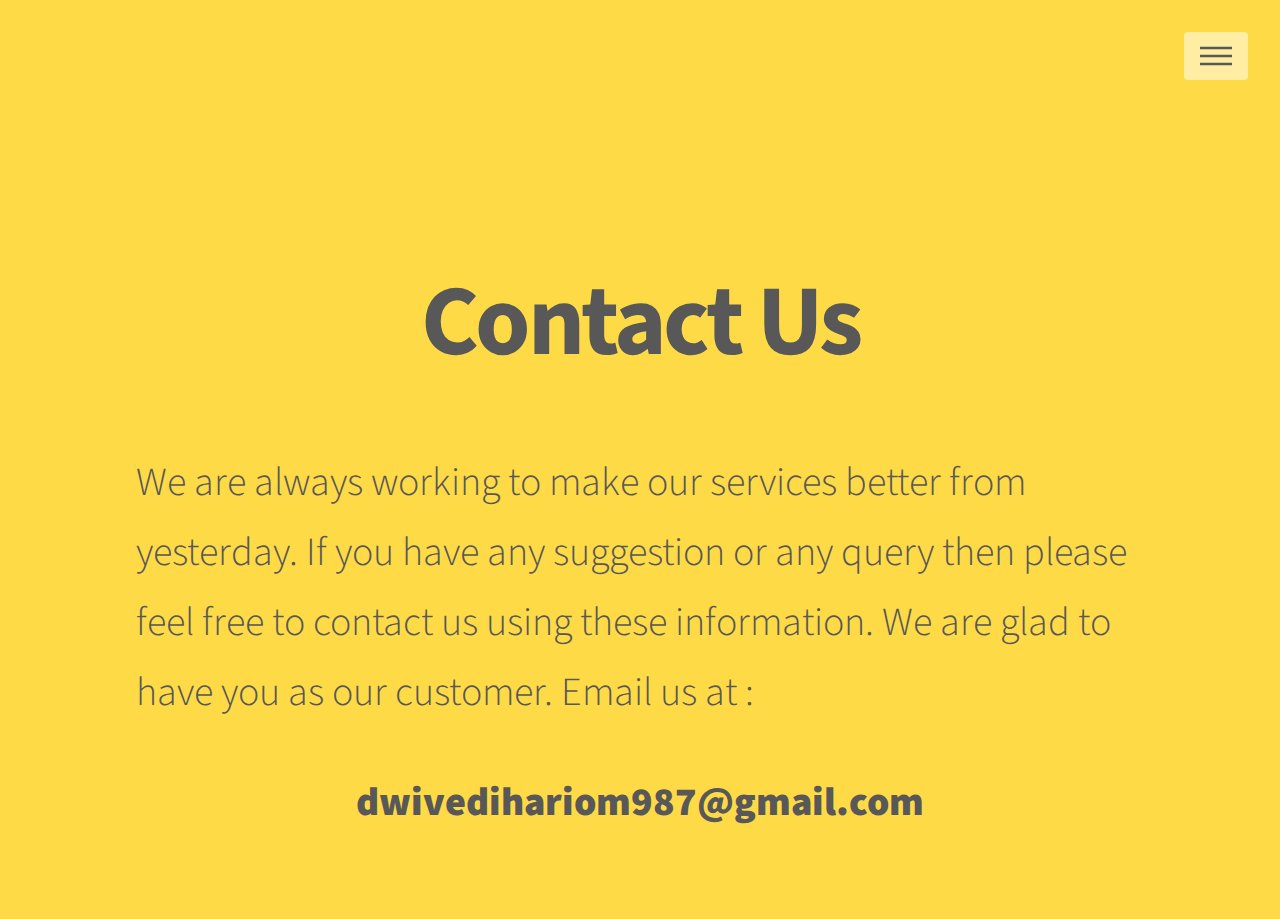
<file: Contactus.html>
<html>
	<head>
		<title>Contact Us</title>
		<meta charset="utf-8" />
		<meta name="viewport" content="width=device-width, initial-scale=1, user-scalable=no" />
		<link rel="stylesheet" href="assets/css/main.css" />
		<noscript><link rel="stylesheet" href="assets/css/noscript.css" /></noscript>
    <style>
      h1 {
  font-size: 100px;
}

p {
  font-size: 40px;
}
</style>
  </head>
  <body style="background-color:#ffda47;>
    	<!-- Wrapper -->
			<div id="wrapper">
        <!-- Header -->
					<header id="header">
						<div class="inner">
						       
							<!-- Nav -->
								<nav>
									<ul>
										<li><a href="#menu">Menu</a></li>
									</ul>
								</nav>

						</div>
					</header>
          <!-- Menu -->
					<nav id="menu">
						<h2>Menu</h2>
						<ul>
							<li><a href="index.html">Home</a></li>
              <li><a href="ourgoal.html">Our Goal</a></li>
							<li><a href="Contactus.html">Contact Us</a></li>
						</ul>
					</nav>
          </div>

    		<!-- Scripts -->
			<script src="assets/js/jquery.min.js"></script>
			<script src="assets/js/browser.min.js"></script>
			<script src="assets/js/breakpoints.min.js"></script>
			<script src="assets/js/util.js"></script>
			<script src="assets/js/main.js"></script>


      <!-- Wrapper -->
			<div id="wrapper">
        <!-- Header -->
					<header id="header">
						<div class="inner">

      <centeR><H1> Contact Us </H1></center>
      <p>
      We are always working to make our services better from yesterday. If you have any suggestion or any query then please feel free to contact us using these information. We are glad to have you as our customer. Email us at : </p>
      <b><center><p> dwivedihariom987@gmail.com </p></b></center>
  </body>
</html>
</file>
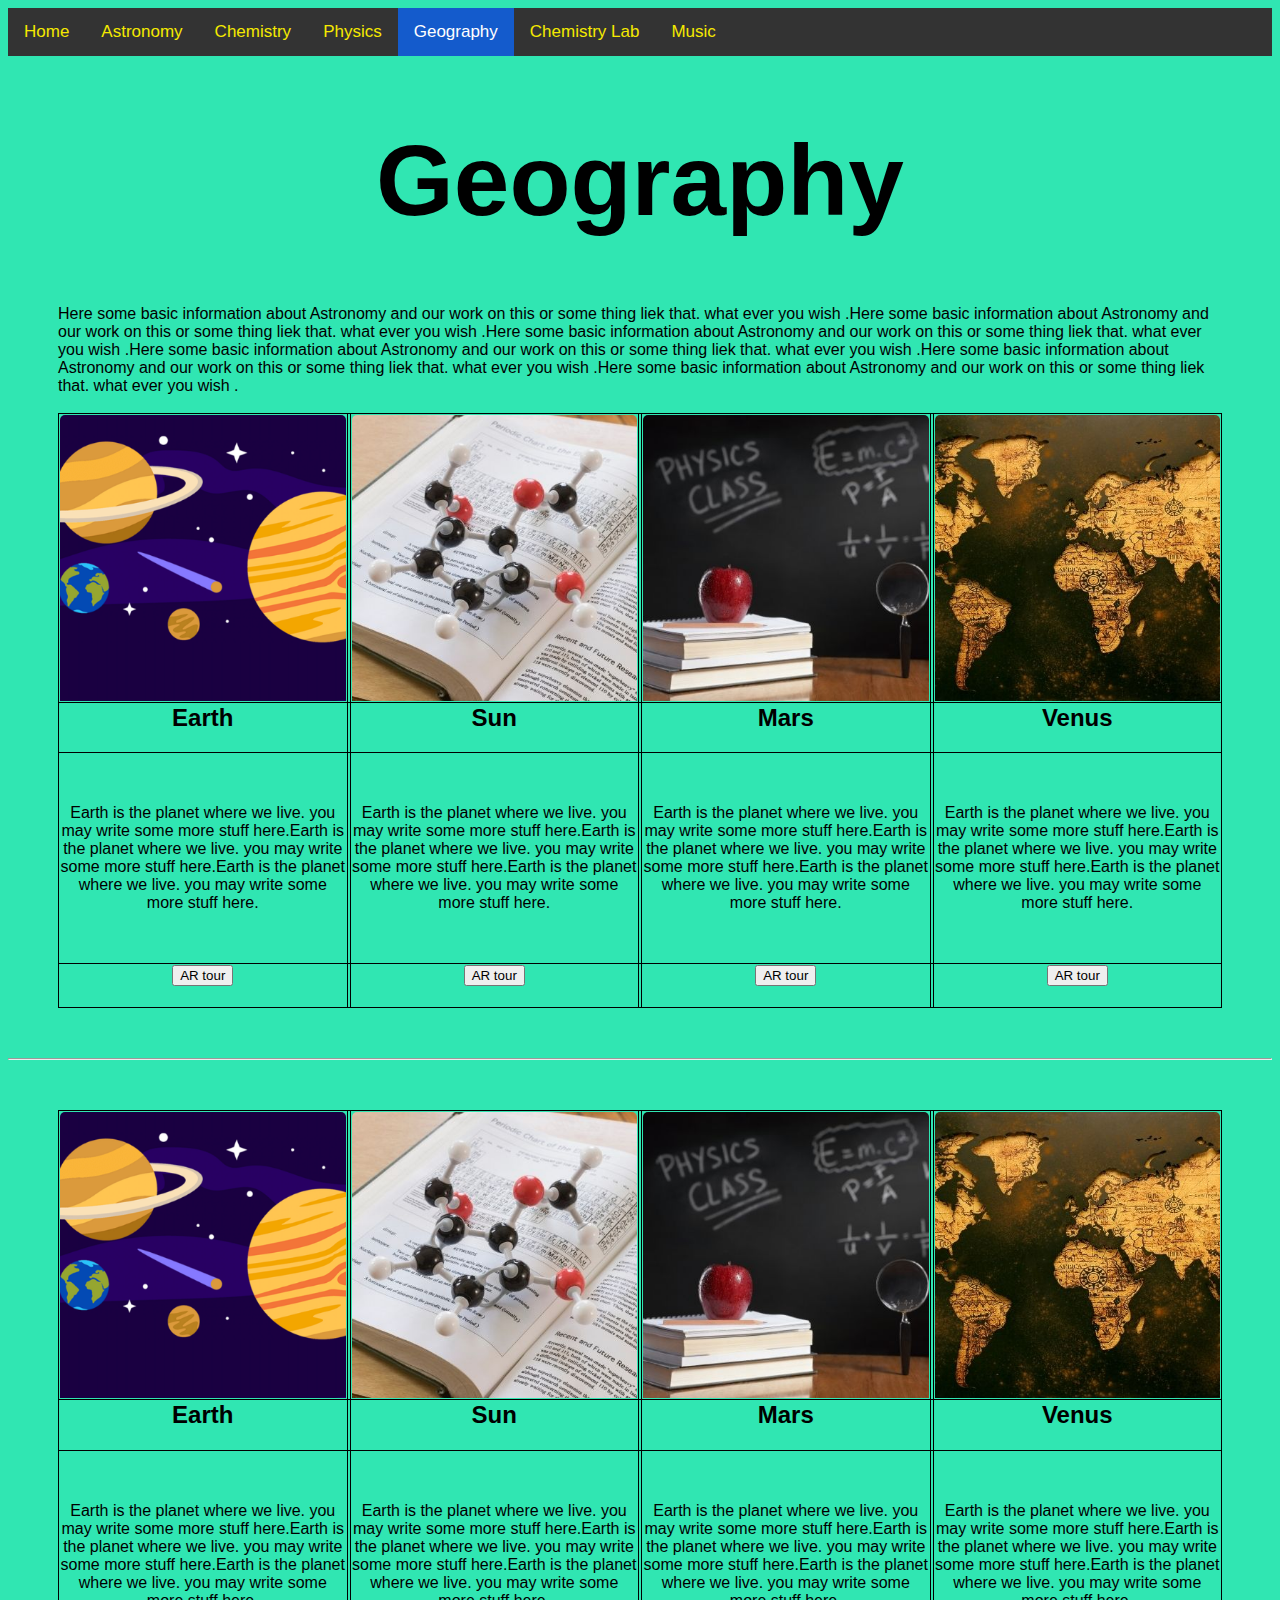
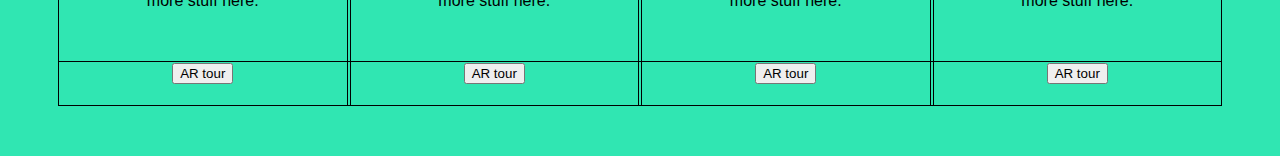
<file: geo.html>
<html>
  <header>
    <title>
      Geography
    </title>
   <style>
     body {background-color: #30e6b2;}

   
   /* Add a black background color to the top navigation */
.topnav {
  background-color: #333;
  overflow: hidden;
}

h1 {
  font-size: 100px;
}

p {
  margin: 50px;
}

/* Style the links inside the navigation bar */
.topnav a {
  float: left;
  color: #f5e900;
  text-align: center;
  padding: 14px 16px;
  text-decoration: none;
  font-size: 17px;
}

/* Change the color of links on hover */
.topnav a:hover {
  background-color: #ddd;
  color: black;
}

/* Add a color to the active/current link */
.topnav a.active {
  background-color: #145bcc;
  color: white;
}

body {font-family: Arial, Helvetica, sans-serif;}

/* The Modal (background) */
.modal {
  display: none; /* Hidden by default */
  position: fixed; /* Stay in place */
  z-index: 1; /* Sit on top */
  padding-top: 100px; /* Location of the box */
  left: 0;
  top: 0;
  width: 100%; /* Full width */
  height: 100%; /* Full height */
  overflow: auto; /* Enable scroll if needed */
  background-color: rgb(0,0,0); /* Fallback color */
  background-color: rgba(0,0,0,0.4); /* Black w/ opacity */
}

/* Modal Content */
.modal-content {
  background-color: #fefefe;
  margin: auto;
  padding: 20px;
  border: 1px solid #888;
  width: 80%;
}

/* The Close Button */
.close {
  color: #aaaaaa;
  float: right;
  font-size: 28px;
  font-weight: bold;
}

.close:hover,
.close:focus {
  color: #000;
  text-decoration: none;
  cursor: pointer;
}

.card {
  box-shadow: 0 4px 8px 0 rgba(0,0,0,0.2);
  transition: 0.3s;
  width: 24%;
  border-radius: 5px;
}

.card:hover {
  box-shadow: 0 8px 16px 0 rgba(0,0,0,0.2);
}

img {
  border-radius: 5px 5px 0 0;
}

.container {
  padding: 2px 16px;
}

table, th, td {
  border: 1px solid black;
  border-collapse: collapse;
}
  </style>
  </header>
  <body>
    <div class="topnav">
      <a href="index.html">Home</a>
      <a href="astronomy.html">Astronomy</a>
      <a href="chemistry.html">Chemistry</a>
      <a href="physics.html">Physics</a>
      <a class="active" href="geo.html">Geography</a>
      <a href="chemistrylab.html">Chemistry Lab</a>
      <a href="music.html">Music</a>
  </div>

<centeR><H1> Geography </h1></centeR>
<p> Here some basic information about Astronomy and our work on this or some thing liek that. what ever you wish .Here some basic information about Astronomy and our work on this or some thing liek that. what ever you wish .Here some basic information about Astronomy and our work on this or some thing liek that. what ever you wish .Here some basic information about Astronomy and our work on this or some thing liek that. what ever you wish .Here some basic information about Astronomy and our work on this or some thing liek that. what ever you wish .Here some basic information about Astronomy and our work on this or some thing liek that. what ever you wish .

<br><br>


  </div>
</div>

<table>
  <tr>
    <td><img src="images/pic01.png" style="width:100%"></td>
    <td> </td>
    <td><img src="images/pic02.jpg" style="width:100%"></td>
    <td> </td>
    <td><img src="images/pic03.jpg" style="width:100%"></td>
    <td> </td>
    <td><img src="images/pic04.jpg" style="width:100%"></td>
  </tr>
  <tr>
    <td><h2><center>Earth</center></h2></td>
    <td> </td>
    <td><h2><center>Sun</center></h2></td>
    <td> </td>
    <td><h2><center>Mars</center></h2></td>
    <td> </td>
    <td><h2><center>Venus</center></h2></td>
  </tr>
  <tr>
    <td><p><center>Earth is the planet where we live. you may write some more stuff here.Earth is the planet where we live. you may write some more stuff here.Earth is the planet where we live. you may write some more stuff here.<br></center></p></td>
    <td> </td>
    <td><p><center>Earth is the planet where we live. you may write some more stuff here.Earth is the planet where we live. you may write some more stuff here.Earth is the planet where we live. you may write some more stuff here.<br></center></p></td>
    <td> </td>
    <td><p><center>Earth is the planet where we live. you may write some more stuff here.Earth is the planet where we live. you may write some more stuff here.Earth is the planet where we live. you may write some more stuff here.<br></center></p></td>
    <td> </td>
    <td><p><center>Earth is the planet where we live. you may write some more stuff here.Earth is the planet where we live. you may write some more stuff here.Earth is the planet where we live. you may write some more stuff here.<br></center></p></td>
  </tr>
  <tr>

    <td><h2><center><button id="myBtn">AR tour</button>
    <div id="myModal" class="modal">
    <div class="modal-content">
    <span class="close">&times;</span>
    <p>Some information about that AR item</p>
    <img src = images/qrcode.png width= 200 height=200>
    </div>
    </div></center></h2></td>

    <td> </td>

    <td><h2><center><button id="myBtn">AR tour</button>
    <div id="myModal" class="modal">
    <div class="modal-content">
    <span class="close">&times;</span>
    <p>Some information about that AR item</p>
    </div>
    </div></center></h2></td>

    <td> </td>
    
    <td><h2><center><button id="myBtn">AR tour</button>
    <div id="myModal" class="modal">
    <div class="modal-content">
    <span class="close">&times;</span>
    <p>Some information about that AR item</p>
    </div>
    </div></center></h2></td>

    <td> </td>

    <td><h2><center><button id="myBtn">AR tour</button>
    <div id="myModal" class="modal">
    <div class="modal-content">
    <span class="close">&times;</span>
    <p>Scan this QR code to learn amazing stuff in AR.</p>
    
    </div>
    </div></center></h2></td>
  </tr>
</table>

<hr>

<p>
<table>
  <tr>
    <td><img src="images/pic01.png" style="width:100%"></td>
    <td> </td>
    <td><img src="images/pic02.jpg" style="width:100%"></td>
    <td> </td>
    <td><img src="images/pic03.jpg" style="width:100%"></td>
    <td> </td>
    <td><img src="images/pic04.jpg" style="width:100%"></td>
  </tr>
  <tr>
    <td><h2><center>Earth</center></h2></td>
    <td> </td>
    <td><h2><center>Sun</center></h2></td>
    <td> </td>
    <td><h2><center>Mars</center></h2></td>
    <td> </td>
    <td><h2><center>Venus</center></h2></td>
  </tr>
  <tr>
    <td><p><center>Earth is the planet where we live. you may write some more stuff here.Earth is the planet where we live. you may write some more stuff here.Earth is the planet where we live. you may write some more stuff here.<br></center></p></td>
    <td> </td>
    <td><p><center>Earth is the planet where we live. you may write some more stuff here.Earth is the planet where we live. you may write some more stuff here.Earth is the planet where we live. you may write some more stuff here.<br></center></p></td>
    <td> </td>
    <td><p><center>Earth is the planet where we live. you may write some more stuff here.Earth is the planet where we live. you may write some more stuff here.Earth is the planet where we live. you may write some more stuff here.<br></center></p></td>
    <td> </td>
    <td><p><center>Earth is the planet where we live. you may write some more stuff here.Earth is the planet where we live. you may write some more stuff here.Earth is the planet where we live. you may write some more stuff here.<br></center></p></td>
  </tr>
  <tr>

    <td><h2><center><button id="myBtn">AR tour</button>
    <div id="myModal" class="modal">
    <div class="modal-content">
    <span class="close">&times;</span>
    <p>Some information about that AR item</p>
    </div>
    </div></center></h2></td>

    <td> </td>

    <td><h2><center><button id="myBtn">AR tour</button>
    <div id="myModal" class="modal">
    <div class="modal-content">
    <span class="close">&times;</span>
    <p>Some information about that AR item</p>
    </div>
    </div></center></h2></td>

    <td> </td>
    
    <td><h2><center><button id="myBtn">AR tour</button>
    <div id="myModal" class="modal">
    <div class="modal-content">
    <span class="close">&times;</span>
    <p>Some information about that AR item</p>
    </div>
    </div></center></h2></td>

    <td> </td>

    <td><h2><center><button id="myBtn">AR tour</button>
    <div id="myModal" class="modal">
    <div class="modal-content">
    <span class="close">&times;</span>
    <p>Some information about that AR item</p>
    </div>
    </div></center></h2></td>
  </tr>
</table>

</p>
<!-- Floating window js -->
<script>
// Get the modal
var modal = document.getElementById("myModal");

// Get the button that opens the modal
var btn = document.getElementById("myBtn");

// Get the <span> element that closes the modal
var span = document.getElementsByClassName("close")[0];

// When the user clicks the button, open the modal 
btn.onclick = function() {
  modal.style.display = "block";
}

// When the user clicks on <span> (x), close the modal
span.onclick = function() {
  modal.style.display = "none";
}

// When the user clicks anywhere outside of the modal, close it
window.onclick = function(event) {
  if (event.target == modal) {
    modal.style.display = "none";
  }
}
</script>

</body>
</html>
</file>
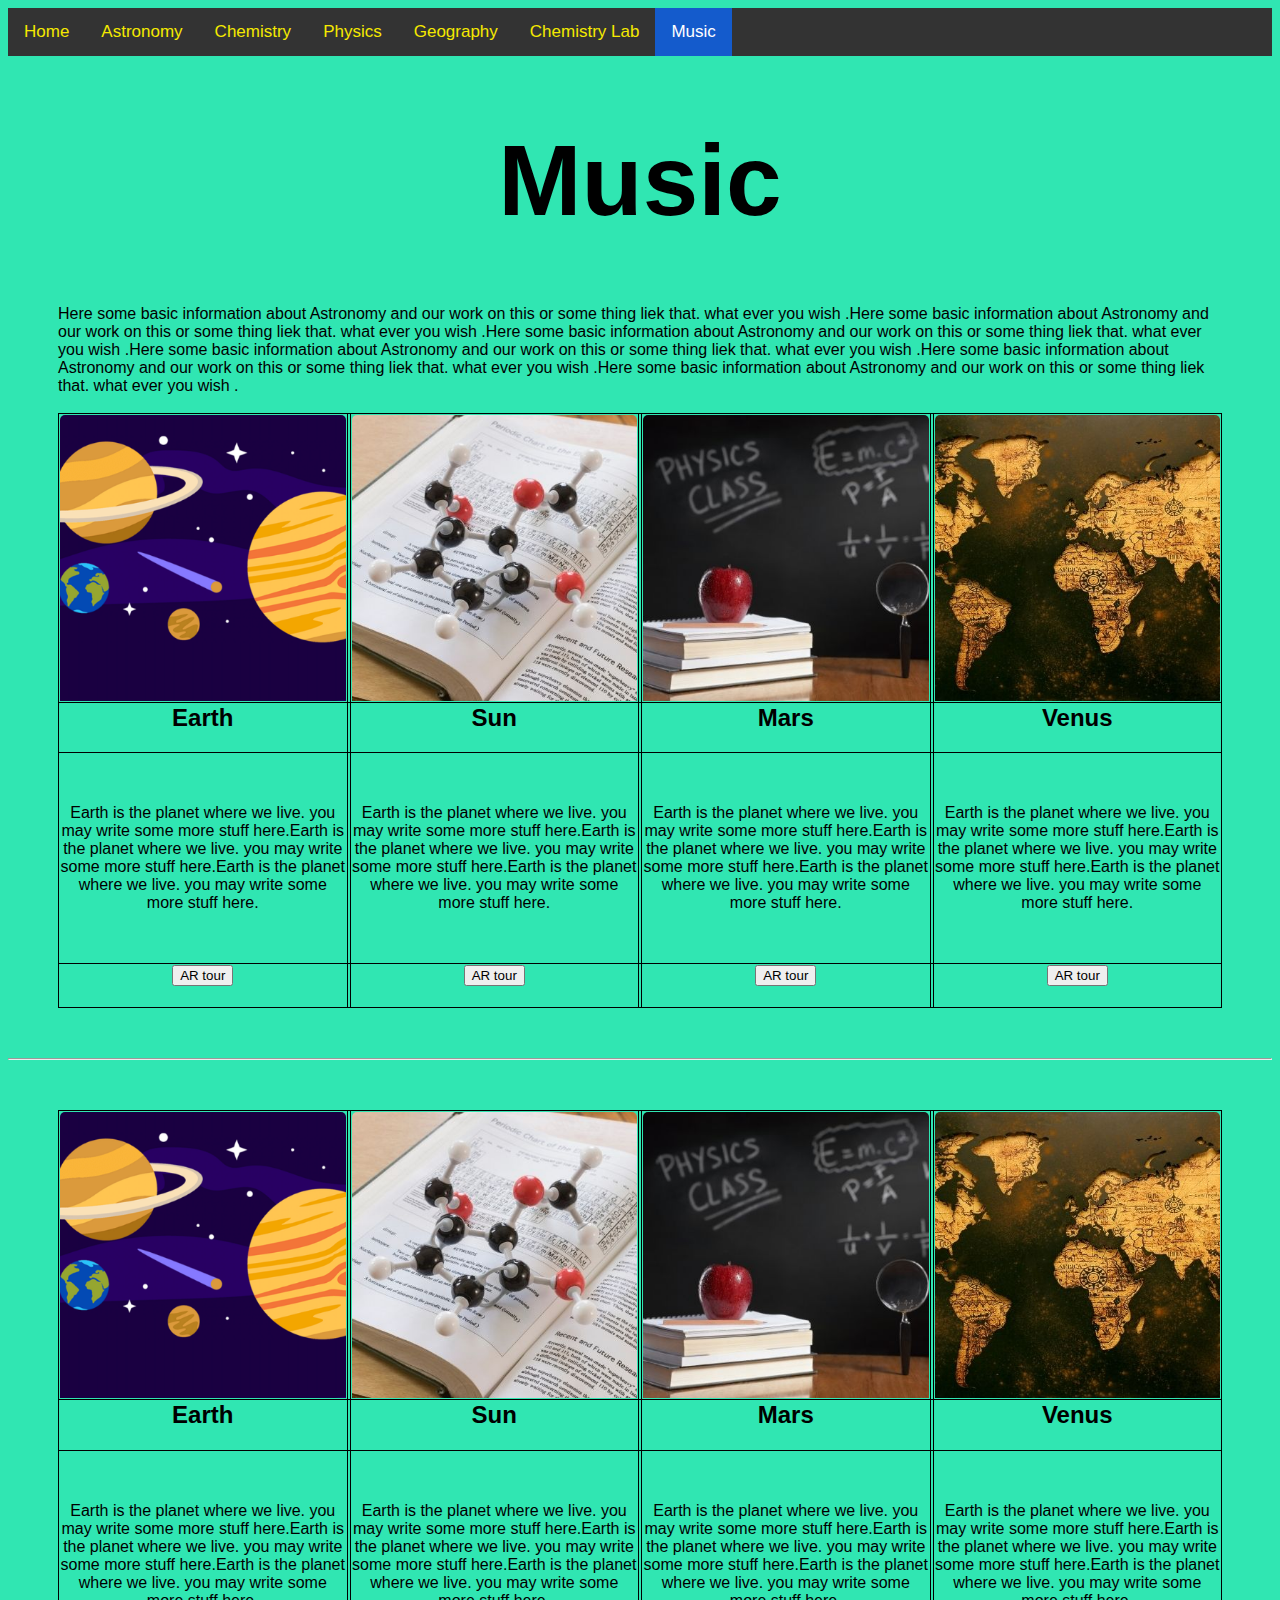
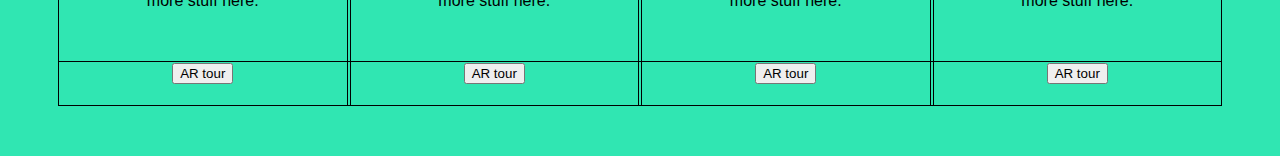
<file: music.html>
<html>
  <header>
    <title>
      Music
    </title>
   <style>
     body {background-color: #30e6b2;}

   
   /* Add a black background color to the top navigation */
.topnav {
  background-color: #333;
  overflow: hidden;
}

h1 {
  font-size: 100px;
}

p {
  margin: 50px;
}

/* Style the links inside the navigation bar */
.topnav a {
  float: left;
  color: #f5e900;
  text-align: center;
  padding: 14px 16px;
  text-decoration: none;
  font-size: 17px;
}

/* Change the color of links on hover */
.topnav a:hover {
  background-color: #ddd;
  color: black;
}

/* Add a color to the active/current link */
.topnav a.active {
  background-color: #145bcc;
  color: white;
}

body {font-family: Arial, Helvetica, sans-serif;}

/* The Modal (background) */
.modal {
  display: none; /* Hidden by default */
  position: fixed; /* Stay in place */
  z-index: 1; /* Sit on top */
  padding-top: 100px; /* Location of the box */
  left: 0;
  top: 0;
  width: 100%; /* Full width */
  height: 100%; /* Full height */
  overflow: auto; /* Enable scroll if needed */
  background-color: rgb(0,0,0); /* Fallback color */
  background-color: rgba(0,0,0,0.4); /* Black w/ opacity */
}

/* Modal Content */
.modal-content {
  background-color: #fefefe;
  margin: auto;
  padding: 20px;
  border: 1px solid #888;
  width: 80%;
}

/* The Close Button */
.close {
  color: #aaaaaa;
  float: right;
  font-size: 28px;
  font-weight: bold;
}

.close:hover,
.close:focus {
  color: #000;
  text-decoration: none;
  cursor: pointer;
}

.card {
  box-shadow: 0 4px 8px 0 rgba(0,0,0,0.2);
  transition: 0.3s;
  width: 24%;
  border-radius: 5px;
}

.card:hover {
  box-shadow: 0 8px 16px 0 rgba(0,0,0,0.2);
}

img {
  border-radius: 5px 5px 0 0;
}

.container {
  padding: 2px 16px;
}

table, th, td {
  border: 1px solid black;
  border-collapse: collapse;
}
  </style>
  </header>
  <body>
    <div class="topnav">
      <a href="index.html">Home</a>
      <a href="astronomy.html">Astronomy</a>
      <a href="chemistry.html">Chemistry</a>
      <a href="physics.html">Physics</a>
      <a href="geo.html">Geography</a>
      <a href="chemistrylab.html">Chemistry Lab</a>
      <a class="active" href="music.html">Music</a>
  </div>

<centeR><H1> Music </h1></centeR>
<p> Here some basic information about Astronomy and our work on this or some thing liek that. what ever you wish .Here some basic information about Astronomy and our work on this or some thing liek that. what ever you wish .Here some basic information about Astronomy and our work on this or some thing liek that. what ever you wish .Here some basic information about Astronomy and our work on this or some thing liek that. what ever you wish .Here some basic information about Astronomy and our work on this or some thing liek that. what ever you wish .Here some basic information about Astronomy and our work on this or some thing liek that. what ever you wish .

<br><br>


  </div>
</div>

<table>
  <tr>
    <td><img src="images/pic01.png" style="width:100%"></td>
    <td> </td>
    <td><img src="images/pic02.jpg" style="width:100%"></td>
    <td> </td>
    <td><img src="images/pic03.jpg" style="width:100%"></td>
    <td> </td>
    <td><img src="images/pic04.jpg" style="width:100%"></td>
  </tr>
  <tr>
    <td><h2><center>Earth</center></h2></td>
    <td> </td>
    <td><h2><center>Sun</center></h2></td>
    <td> </td>
    <td><h2><center>Mars</center></h2></td>
    <td> </td>
    <td><h2><center>Venus</center></h2></td>
  </tr>
  <tr>
    <td><p><center>Earth is the planet where we live. you may write some more stuff here.Earth is the planet where we live. you may write some more stuff here.Earth is the planet where we live. you may write some more stuff here.<br></center></p></td>
    <td> </td>
    <td><p><center>Earth is the planet where we live. you may write some more stuff here.Earth is the planet where we live. you may write some more stuff here.Earth is the planet where we live. you may write some more stuff here.<br></center></p></td>
    <td> </td>
    <td><p><center>Earth is the planet where we live. you may write some more stuff here.Earth is the planet where we live. you may write some more stuff here.Earth is the planet where we live. you may write some more stuff here.<br></center></p></td>
    <td> </td>
    <td><p><center>Earth is the planet where we live. you may write some more stuff here.Earth is the planet where we live. you may write some more stuff here.Earth is the planet where we live. you may write some more stuff here.<br></center></p></td>
  </tr>
  <tr>

    <td><h2><center><button id="myBtn">AR tour</button>
    <div id="myModal" class="modal">
    <div class="modal-content">
    <span class="close">&times;</span>
    <p>Some information about that AR item</p>
    <img src = images/qrcode.png width= 200 height=200>
    </div>
    </div></center></h2></td>

    <td> </td>

    <td><h2><center><button id="myBtn">AR tour</button>
    <div id="myModal" class="modal">
    <div class="modal-content">
    <span class="close">&times;</span>
    <p>Some information about that AR item</p>
    </div>
    </div></center></h2></td>

    <td> </td>
    
    <td><h2><center><button id="myBtn">AR tour</button>
    <div id="myModal" class="modal">
    <div class="modal-content">
    <span class="close">&times;</span>
    <p>Some information about that AR item</p>
    </div>
    </div></center></h2></td>

    <td> </td>

    <td><h2><center><button id="myBtn">AR tour</button>
    <div id="myModal" class="modal">
    <div class="modal-content">
    <span class="close">&times;</span>
    <p>Scan this QR code to learn amazing stuff in AR.</p>
    
    </div>
    </div></center></h2></td>
  </tr>
</table>

<hr>

<p>
<table>
  <tr>
    <td><img src="images/pic01.png" style="width:100%"></td>
    <td> </td>
    <td><img src="images/pic02.jpg" style="width:100%"></td>
    <td> </td>
    <td><img src="images/pic03.jpg" style="width:100%"></td>
    <td> </td>
    <td><img src="images/pic04.jpg" style="width:100%"></td>
  </tr>
  <tr>
    <td><h2><center>Earth</center></h2></td>
    <td> </td>
    <td><h2><center>Sun</center></h2></td>
    <td> </td>
    <td><h2><center>Mars</center></h2></td>
    <td> </td>
    <td><h2><center>Venus</center></h2></td>
  </tr>
  <tr>
    <td><p><center>Earth is the planet where we live. you may write some more stuff here.Earth is the planet where we live. you may write some more stuff here.Earth is the planet where we live. you may write some more stuff here.<br></center></p></td>
    <td> </td>
    <td><p><center>Earth is the planet where we live. you may write some more stuff here.Earth is the planet where we live. you may write some more stuff here.Earth is the planet where we live. you may write some more stuff here.<br></center></p></td>
    <td> </td>
    <td><p><center>Earth is the planet where we live. you may write some more stuff here.Earth is the planet where we live. you may write some more stuff here.Earth is the planet where we live. you may write some more stuff here.<br></center></p></td>
    <td> </td>
    <td><p><center>Earth is the planet where we live. you may write some more stuff here.Earth is the planet where we live. you may write some more stuff here.Earth is the planet where we live. you may write some more stuff here.<br></center></p></td>
  </tr>
  <tr>

    <td><h2><center><button id="myBtn">AR tour</button>
    <div id="myModal" class="modal">
    <div class="modal-content">
    <span class="close">&times;</span>
    <p>Some information about that AR item</p>
    </div>
    </div></center></h2></td>

    <td> </td>

    <td><h2><center><button id="myBtn">AR tour</button>
    <div id="myModal" class="modal">
    <div class="modal-content">
    <span class="close">&times;</span>
    <p>Some information about that AR item</p>
    </div>
    </div></center></h2></td>

    <td> </td>
    
    <td><h2><center><button id="myBtn">AR tour</button>
    <div id="myModal" class="modal">
    <div class="modal-content">
    <span class="close">&times;</span>
    <p>Some information about that AR item</p>
    </div>
    </div></center></h2></td>

    <td> </td>

    <td><h2><center><button id="myBtn">AR tour</button>
    <div id="myModal" class="modal">
    <div class="modal-content">
    <span class="close">&times;</span>
    <p>Some information about that AR item</p>
    </div>
    </div></center></h2></td>
  </tr>
</table>

</p>
<!-- Floating window js -->
<script>
// Get the modal
var modal = document.getElementById("myModal");

// Get the button that opens the modal
var btn = document.getElementById("myBtn");

// Get the <span> element that closes the modal
var span = document.getElementsByClassName("close")[0];

// When the user clicks the button, open the modal 
btn.onclick = function() {
  modal.style.display = "block";
}

// When the user clicks on <span> (x), close the modal
span.onclick = function() {
  modal.style.display = "none";
}

// When the user clicks anywhere outside of the modal, close it
window.onclick = function(event) {
  if (event.target == modal) {
    modal.style.display = "none";
  }
}
</script>

</body>
</html>
</file>
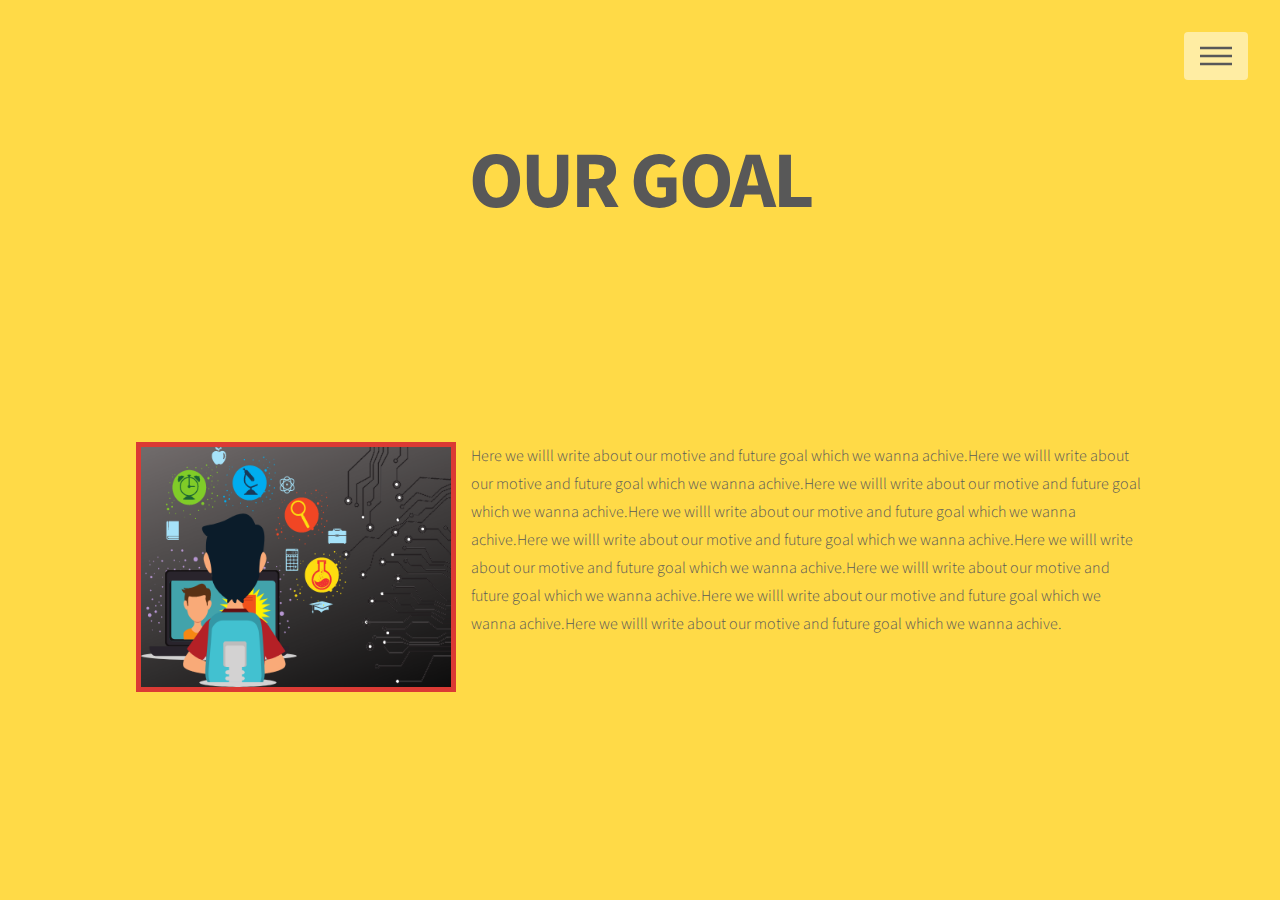
<file: ourgoal.html>
<html>
	<head>
		<title>Our Goal</title>
		<meta charset="utf-8" />
		<meta name="viewport" content="width=device-width, initial-scale=1, user-scalable=no" />
		<link rel="stylesheet" href="assets/css/main.css" />
		<noscript><link rel="stylesheet" href="assets/css/noscript.css" /></noscript>
    <style>
      img {
  float: left;
  }

  h1 {
  font-size: 80px;
}
  </style>
  </head>
  <body style="background-color:#ffda47;>
    	<!-- Wrapper -->
			<div id="wrapper">
        <!-- Header -->
					<header id="header">
						<div class="inner">
						       
							<!-- Nav -->
								<nav>
									<ul>
										<li><a href="#menu">Menu</a></li>
									</ul>
								</nav>

						</div>
					</header>
          <!-- Menu -->
					<nav id="menu">
						<h2>Menu</h2>
						<ul>
							<li><a href="index.html">Home</a></li>
              <li><a href="ourgoal.html">Our Goal</a></li>
							<li><a href="Contactus.html">Contact Us</a></li>
						</ul>
					</nav>
          </div>

    		<!-- Scripts -->
			<script src="assets/js/jquery.min.js"></script>
			<script src="assets/js/browser.min.js"></script>
			<script src="assets/js/breakpoints.min.js"></script>
			<script src="assets/js/util.js"></script>
			<script src="assets/js/main.js"></script>
      <center><H1>OUR GOAL</H1></center>

      		<!-- Wrapper -->
			<div id="wrapper">

				<!-- Header -->
					<header id="header">
						<div class="inner">
              <img src = "images/online.png" style = "border: 5px solid #DB3A34; width:320px;height:250px; margin-right:15px;"> 
      Here we willl write about our motive and future goal which we wanna achive.Here we willl write about our motive and future goal which we wanna achive.Here we willl write about our motive and future goal which we wanna achive.Here we willl write about our motive and future goal which we wanna achive.Here we willl write about our motive and future goal which we wanna achive.Here we willl write about our motive and future goal which we wanna achive.Here we willl write about our motive and future goal which we wanna achive.Here we willl write about our motive and future goal which we wanna achive.Here we willl write about our motive and future goal which we wanna achive.
  </body>
</html>
</file>
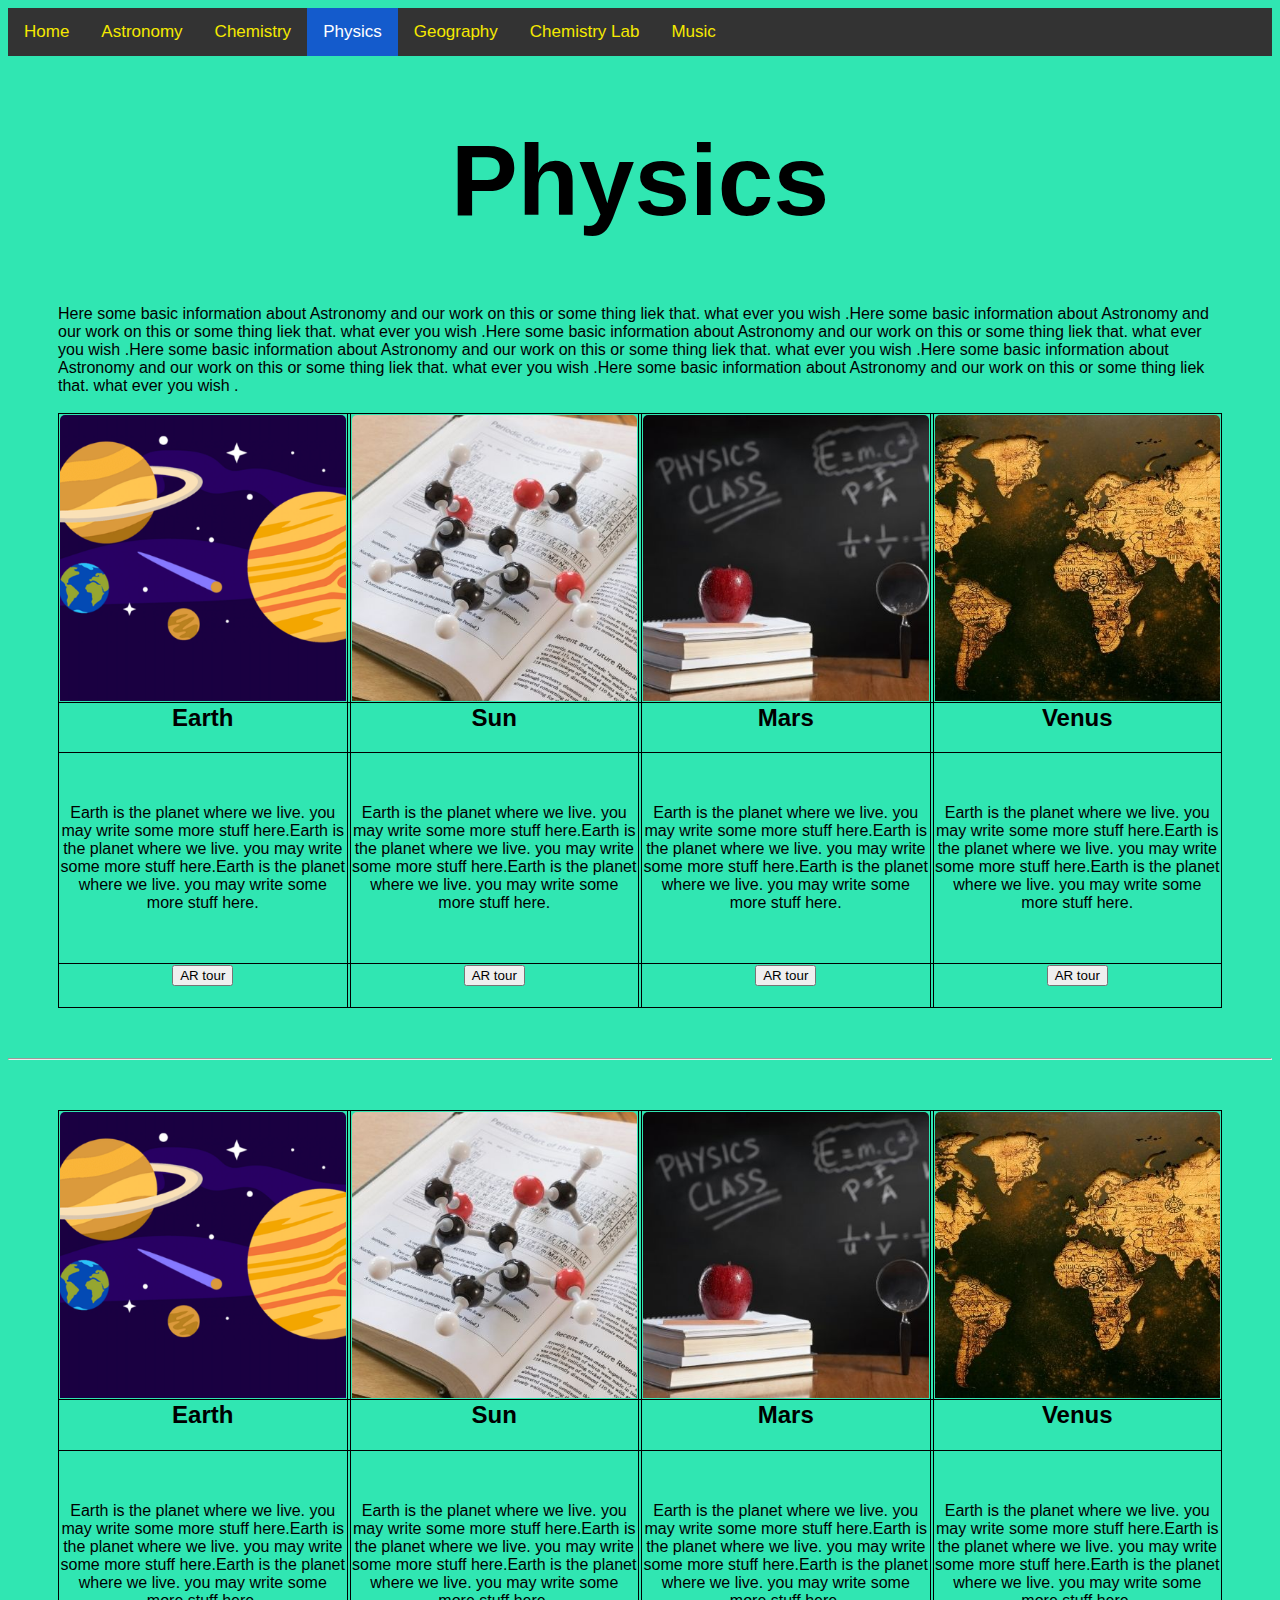
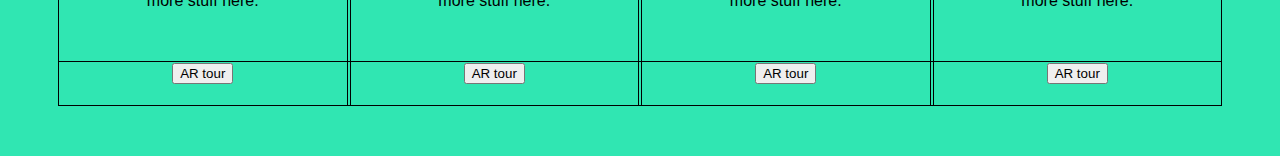
<file: physics.html>
<html>
  <header>
    <title>
      Physics
    </title>
   <style>
   body {background-color: #30e6b2;}

   
   /* Add a black background color to the top navigation */
.topnav {
  background-color: #333;
  overflow: hidden;
}

h1 {
  font-size: 100px;
}

p {
  margin: 50px;
}

/* Style the links inside the navigation bar */
.topnav a {
  float: left;
  color: #f5e900;
  text-align: center;
  padding: 14px 16px;
  text-decoration: none;
  font-size: 17px;
}

/* Change the color of links on hover */
.topnav a:hover {
  background-color: #ddd;
  color: black;
}

/* Add a color to the active/current link */
.topnav a.active {
  background-color: #145bcc;
  color: white;
}

body {font-family: Arial, Helvetica, sans-serif;}

/* The Modal (background) */
.modal {
  display: none; /* Hidden by default */
  position: fixed; /* Stay in place */
  z-index: 1; /* Sit on top */
  padding-top: 100px; /* Location of the box */
  left: 0;
  top: 0;
  width: 100%; /* Full width */
  height: 100%; /* Full height */
  overflow: auto; /* Enable scroll if needed */
  background-color: rgb(0,0,0); /* Fallback color */
  background-color: rgba(0,0,0,0.4); /* Black w/ opacity */
}

/* Modal Content */
.modal-content {
  background-color: #fefefe;
  margin: auto;
  padding: 20px;
  border: 1px solid #888;
  width: 80%;
}

/* The Close Button */
.close {
  color: #aaaaaa;
  float: right;
  font-size: 28px;
  font-weight: bold;
}

.close:hover,
.close:focus {
  color: #000;
  text-decoration: none;
  cursor: pointer;
}

.card {
  box-shadow: 0 4px 8px 0 rgba(0,0,0,0.2);
  transition: 0.3s;
  width: 24%;
  border-radius: 5px;
}

.card:hover {
  box-shadow: 0 8px 16px 0 rgba(0,0,0,0.2);
}

img {
  border-radius: 5px 5px 0 0;
}

.container {
  padding: 2px 16px;
}

table, th, td {
  border: 1px solid black;
  border-collapse: collapse;
}}
  </style>
  </header>
  <body>
    <div class="topnav">
      <a href="index.html">Home</a>
      <a href="astronomy.html">Astronomy</a>
      <a href="chemistry.html">Chemistry</a>
      <a class="active" href="physics.html">Physics</a>
      <a href="geo.html">Geography</a>
      <a href="chemistrylab.html">Chemistry Lab</a>
      <a href="music.html">Music</a>
  </div>

<centeR><H1> Physics</h1></centeR>
<p> Here some basic information about Astronomy and our work on this or some thing liek that. what ever you wish .Here some basic information about Astronomy and our work on this or some thing liek that. what ever you wish .Here some basic information about Astronomy and our work on this or some thing liek that. what ever you wish .Here some basic information about Astronomy and our work on this or some thing liek that. what ever you wish .Here some basic information about Astronomy and our work on this or some thing liek that. what ever you wish .Here some basic information about Astronomy and our work on this or some thing liek that. what ever you wish .

<br><br>


  </div>
</div>

<table>
  <tr>
    <td><img src="images/pic01.png" style="width:100%"></td>
    <td> </td>
    <td><img src="images/pic02.jpg" style="width:100%"></td>
    <td> </td>
    <td><img src="images/pic03.jpg" style="width:100%"></td>
    <td> </td>
    <td><img src="images/pic04.jpg" style="width:100%"></td>
  </tr>
  <tr>
    <td><h2><center>Earth</center></h2></td>
    <td> </td>
    <td><h2><center>Sun</center></h2></td>
    <td> </td>
    <td><h2><center>Mars</center></h2></td>
    <td> </td>
    <td><h2><center>Venus</center></h2></td>
  </tr>
  <tr>
    <td><p><center>Earth is the planet where we live. you may write some more stuff here.Earth is the planet where we live. you may write some more stuff here.Earth is the planet where we live. you may write some more stuff here.<br></center></p></td>
    <td> </td>
    <td><p><center>Earth is the planet where we live. you may write some more stuff here.Earth is the planet where we live. you may write some more stuff here.Earth is the planet where we live. you may write some more stuff here.<br></center></p></td>
    <td> </td>
    <td><p><center>Earth is the planet where we live. you may write some more stuff here.Earth is the planet where we live. you may write some more stuff here.Earth is the planet where we live. you may write some more stuff here.<br></center></p></td>
    <td> </td>
    <td><p><center>Earth is the planet where we live. you may write some more stuff here.Earth is the planet where we live. you may write some more stuff here.Earth is the planet where we live. you may write some more stuff here.<br></center></p></td>
  </tr>
  <tr>

    <td><h2><center><button id="myBtn">AR tour</button>
    <div id="myModal" class="modal">
    <div class="modal-content">
    <span class="close">&times;</span>
    <p>Some information about that AR item</p>
    <img src = images/qrcode.png width= 200 height=200>
    </div>
    </div></center></h2></td>

    <td> </td>

    <td><h2><center><button id="myBtn">AR tour</button>
    <div id="myModal" class="modal">
    <div class="modal-content">
    <span class="close">&times;</span>
    <p>Some information about that AR item</p>
    </div>
    </div></center></h2></td>

    <td> </td>
    
    <td><h2><center><button id="myBtn">AR tour</button>
    <div id="myModal" class="modal">
    <div class="modal-content">
    <span class="close">&times;</span>
    <p>Some information about that AR item</p>
    </div>
    </div></center></h2></td>

    <td> </td>

    <td><h2><center><button id="myBtn">AR tour</button>
    <div id="myModal" class="modal">
    <div class="modal-content">
    <span class="close">&times;</span>
    <p>Scan this QR code to learn amazing stuff in AR.</p>
    
    </div>
    </div></center></h2></td>
  </tr>
</table>

<hr>

<p>
<table>
  <tr>
    <td><img src="images/pic01.png" style="width:100%"></td>
    <td> </td>
    <td><img src="images/pic02.jpg" style="width:100%"></td>
    <td> </td>
    <td><img src="images/pic03.jpg" style="width:100%"></td>
    <td> </td>
    <td><img src="images/pic04.jpg" style="width:100%"></td>
  </tr>
  <tr>
    <td><h2><center>Earth</center></h2></td>
    <td> </td>
    <td><h2><center>Sun</center></h2></td>
    <td> </td>
    <td><h2><center>Mars</center></h2></td>
    <td> </td>
    <td><h2><center>Venus</center></h2></td>
  </tr>
  <tr>
    <td><p><center>Earth is the planet where we live. you may write some more stuff here.Earth is the planet where we live. you may write some more stuff here.Earth is the planet where we live. you may write some more stuff here.<br></center></p></td>
    <td> </td>
    <td><p><center>Earth is the planet where we live. you may write some more stuff here.Earth is the planet where we live. you may write some more stuff here.Earth is the planet where we live. you may write some more stuff here.<br></center></p></td>
    <td> </td>
    <td><p><center>Earth is the planet where we live. you may write some more stuff here.Earth is the planet where we live. you may write some more stuff here.Earth is the planet where we live. you may write some more stuff here.<br></center></p></td>
    <td> </td>
    <td><p><center>Earth is the planet where we live. you may write some more stuff here.Earth is the planet where we live. you may write some more stuff here.Earth is the planet where we live. you may write some more stuff here.<br></center></p></td>
  </tr>
  <tr>

    <td><h2><center><button id="myBtn">AR tour</button>
    <div id="myModal" class="modal">
    <div class="modal-content">
    <span class="close">&times;</span>
    <p>Some information about that AR item</p>
    </div>
    </div></center></h2></td>

    <td> </td>

    <td><h2><center><button id="myBtn">AR tour</button>
    <div id="myModal" class="modal">
    <div class="modal-content">
    <span class="close">&times;</span>
    <p>Some information about that AR item</p>
    </div>
    </div></center></h2></td>

    <td> </td>
    
    <td><h2><center><button id="myBtn">AR tour</button>
    <div id="myModal" class="modal">
    <div class="modal-content">
    <span class="close">&times;</span>
    <p>Some information about that AR item</p>
    </div>
    </div></center></h2></td>

    <td> </td>

    <td><h2><center><button id="myBtn">AR tour</button>
    <div id="myModal" class="modal">
    <div class="modal-content">
    <span class="close">&times;</span>
    <p>Some information about that AR item</p>
    </div>
    </div></center></h2></td>
  </tr>
</table>

</p>
<!-- Floating window js -->
<script>
// Get the modal
var modal = document.getElementById("myModal");

// Get the button that opens the modal
var btn = document.getElementById("myBtn");

// Get the <span> element that closes the modal
var span = document.getElementsByClassName("close")[0];

// When the user clicks the button, open the modal 
btn.onclick = function() {
  modal.style.display = "block";
}

// When the user clicks on <span> (x), close the modal
span.onclick = function() {
  modal.style.display = "none";
}

// When the user clicks anywhere outside of the modal, close it
window.onclick = function(event) {
  if (event.target == modal) {
    modal.style.display = "none";
  }
}
</script>

</body>
</html>
</file>
<file: assets/css/noscript.css>
body.is-preload .tiles article {
		-moz-transform: none;
		-webkit-transform: none;
		-ms-transform: none;
		transform: none;
		opacity: 1;
	}
</file>
<file: assets/css/main.css>
@import url(fontawesome-all.min.css);
@import url("https://fonts.googleapis.com/css?family=Source+Sans+Pro:300,700,900");


html, body, div, span, applet, object,
iframe, h1, h2, h3, h4, h5, h6, p, blockquote,
pre, a, abbr, acronym, address, big, cite,
code, del, dfn, em, img, ins, kbd, q, s, samp,
small, strike, strong, sub, sup, tt, var, b,
u, i, center, dl, dt, dd, ol, ul, li, fieldset,
form, label, legend, table, caption, tbody,
tfoot, thead, tr, th, td, article, aside,
canvas, details, embed, figure, figcaption,
footer, header, hgroup, menu, nav, output, ruby,
section, summary, time, mark, audio, video {
	margin: 0;
	padding: 0;
	border: 0;
	font-size: 100%;
	font: inherit;
	vertical-align: baseline;}

article, aside, details, figcaption, figure,
footer, header, hgroup, menu, nav, section {
	display: block;}

body {
	line-height: 1;
}

ol, ul {
	list-style: none;
}

blockquote, q {
	quotes: none;
}

	blockquote:before, blockquote:after, q:before, q:after {
		content: '';
		content: none;
	}

table {
	border-collapse: collapse;
	border-spacing: 0;
}

body {
	-webkit-text-size-adjust: none;
}

mark {
	background-color: transparent;
	color: inherit;
}

input::-moz-focus-inner {
	border: 0;
	padding: 0;
}

input, select, textarea {
	-moz-appearance: none;
	-webkit-appearance: none;
	-ms-appearance: none;
	appearance: none;
}

/* Basic */

	@-ms-viewport {
		width: device-width;
	}

	body {
		-ms-overflow-style: scrollbar;
	}

	@media screen and (max-width: 480px) {

		html, body {
			min-width: 320px;
		}

	}

	html {
		box-sizing: border-box;
	}

	*, *:before, *:after {
		box-sizing: inherit;
	}

	body {
		background: #ffffff;
	}

		body.is-preload *, body.is-preload *:before, body.is-preload *:after {
			-moz-animation: none !important;
			-webkit-animation: none !important;
			-ms-animation: none !important;
			animation: none !important;
			-moz-transition: none !important;
			-webkit-transition: none !important;
			-ms-transition: none !important;
			transition: none !important;
		}

/* Type */

	body, input, select, textarea {
		color: #585858;
		font-family: "Source Sans Pro", Helvetica, sans-serif;
		font-size: 16pt;
		font-weight: 300;
		line-height: 1.75;
	}

		@media screen and (max-width: 1680px) {

			body, input, select, textarea {
				font-size: 14pt;
			}

		}

		@media screen and (max-width: 1280px) {

			body, input, select, textarea {
				font-size: 12pt;
			}

		}

	a {
		-moz-transition: border-bottom-color 0.2s ease, color 0.2s ease;
		-webkit-transition: border-bottom-color 0.2s ease, color 0.2s ease;
		-ms-transition: border-bottom-color 0.2s ease, color 0.2s ease;
		transition: border-bottom-color 0.2s ease, color 0.2s ease;
		text-decoration: none;
		color: #585858;
		border-bottom: dotted 1px rgba(88, 88, 88, 0.5);
	}

		a:hover {
			border-bottom-color: transparent;
			color: #f2849e !important;
		}

	strong, b {
		font-weight: 900;
	}

	em, i {
		font-style: italic;
	}

	p {
		margin: 0 0 2em 0;
	}

	h1 {
		font-size: 2.75em;
		font-weight: 700;
		line-height: 1.3;
		margin: 0 0 1em 0;
		letter-spacing: -0.035em;
	}

		h1 a {
			color: inherit;
		}

		@media screen and (max-width: 736px) {

			h1 {
				font-size: 2em;
				margin: 0 0 1em 0;
			}

		}

		@media screen and (max-width: 360px) {

			h1 {
				font-size: 1.75em;
			}

		}

	h2, h3, h4, h5, h6 {
		font-weight: 900;
		line-height: 1.5;
		margin: 0 0 2em 0;
		text-transform: uppercase;
		letter-spacing: 0.35em;
	}

		h2 a, h3 a, h4 a, h5 a, h6 a {
			color: inherit;
		}

	h2 {
		font-size: 1.1em;
	}

	h3 {
		font-size: 1em;
	}

	h4 {
		font-size: 0.8em;
	}

	h5 {
		font-size: 0.8em;
	}

	h6 {
		font-size: 0.8em;
	}

	@media screen and (max-width: 980px) {

		h1 br, h2 br, h3 br, h4 br, h5 br, h6 br {
			display: none;
		}

	}

	@media screen and (max-width: 736px) {

		h2 {
			font-size: 1em;
		}

		h3 {
			font-size: 0.8em;
		}

	}

	sub {
		font-size: 0.8em;
		position: relative;
		top: 0.5em;
	}

	sup {
		font-size: 0.8em;
		position: relative;
		top: -0.5em;
	}

	blockquote {
		border-left: solid 4px #c9c9c9;
		font-style: italic;
		margin: 0 0 2em 0;
		padding: 0.5em 0 0.5em 2em;
	}

	code {
		background: rgba(144, 144, 144, 0.075);
		border-radius: 4px;
		border: solid 1px #c9c9c9;
		font-family: "Courier New", monospace;
		font-size: 0.9em;
		margin: 0 0.25em;
		padding: 0.25em 0.65em;
	}

	pre {
		-webkit-overflow-scrolling: touch;
		font-family: "Courier New", monospace;
		font-size: 0.9em;
		margin: 0 0 2em 0;
	}

		pre code {
			display: block;
			line-height: 1.75;
			padding: 1em 1.5em;
			overflow-x: auto;
		}

	hr {
		border: 0;
		border-bottom: solid 1px #c9c9c9;
		margin: 2em 0;
	}

		hr.major {
			margin: 3em 0;
		}

	.align-left {
		text-align: left;
	}

	.align-center {
		text-align: center;
	}

	.align-right {
		text-align: right;
	}

/* Row */

	.row {
		display: flex;
		flex-wrap: wrap;
		box-sizing: border-box;
		align-items: stretch;
	}

		.row > * {
			box-sizing: border-box;
		}

		.row.gtr-uniform > * > :last-child {
			margin-bottom: 0;
		}

		.row.aln-left {
			justify-content: flex-start;
		}

		.row.aln-center {
			justify-content: center;
		}

		.row.aln-right {
			justify-content: flex-end;
		}

		.row.aln-top {
			align-items: flex-start;
		}

		.row.aln-middle {
			align-items: center;
		}

		.row.aln-bottom {
			align-items: flex-end;
		}

		.row > .imp {
			order: -1;
		}

		.row > .col-1 {
			width: 8.33333%;
		}

		.row > .off-1 {
			margin-left: 8.33333%;
		}

		.row > .col-2 {
			width: 16.66667%;
		}

		.row > .off-2 {
			margin-left: 16.66667%;
		}

		.row > .col-3 {
			width: 25%;
		}

		.row > .off-3 {
			margin-left: 25%;
		}

		.row > .col-4 {
			width: 33.33333%;
		}

		.row > .off-4 {
			margin-left: 33.33333%;
		}

		.row > .col-5 {
			width: 41.66667%;
		}

		.row > .off-5 {
			margin-left: 41.66667%;
		}

		.row > .col-6 {
			width: 50%;
		}

		.row > .off-6 {
			margin-left: 50%;
		}

		.row > .col-7 {
			width: 58.33333%;
		}

		.row > .off-7 {
			margin-left: 58.33333%;
		}

		.row > .col-8 {
			width: 66.66667%;
		}

		.row > .off-8 {
			margin-left: 66.66667%;
		}

		.row > .col-9 {
			width: 75%;
		}

		.row > .off-9 {
			margin-left: 75%;
		}

		.row > .col-10 {
			width: 83.33333%;
		}

		.row > .off-10 {
			margin-left: 83.33333%;
		}

		.row > .col-11 {
			width: 91.66667%;
		}

		.row > .off-11 {
			margin-left: 91.66667%;
		}

		.row > .col-12 {
			width: 100%;
		}

		.row > .off-12 {
			margin-left: 100%;
		}

		.row.gtr-0 {
			margin-top: 0;
			margin-left: 0em;
		}

			.row.gtr-0 > * {
				padding: 0 0 0 0em;
			}

			.row.gtr-0.gtr-uniform {
				margin-top: 0em;
			}

				.row.gtr-0.gtr-uniform > * {
					padding-top: 0em;
				}

		.row.gtr-25 {
			margin-top: 0;
			margin-left: -0.5em;
		}

			.row.gtr-25 > * {
				padding: 0 0 0 0.5em;
			}

			.row.gtr-25.gtr-uniform {
				margin-top: -0.5em;
			}

				.row.gtr-25.gtr-uniform > * {
					padding-top: 0.5em;
				}

		.row.gtr-50 {
			margin-top: 0;
			margin-left: -1em;
		}

			.row.gtr-50 > * {
				padding: 0 0 0 1em;
			}

			.row.gtr-50.gtr-uniform {
				margin-top: -1em;
			}

				.row.gtr-50.gtr-uniform > * {
					padding-top: 1em;
				}

		.row {
			margin-top: 0;
			margin-left: -2em;
		}

			.row > * {
				padding: 0 0 0 2em;
			}

			.row.gtr-uniform {
				margin-top: -2em;
			}

				.row.gtr-uniform > * {
					padding-top: 2em;
				}

		.row.gtr-150 {
			margin-top: 0;
			margin-left: -3em;
		}

			.row.gtr-150 > * {
				padding: 0 0 0 3em;
			}

			.row.gtr-150.gtr-uniform {
				margin-top: -3em;
			}

				.row.gtr-150.gtr-uniform > * {
					padding-top: 3em;
				}

		.row.gtr-200 {
			margin-top: 0;
			margin-left: -4em;
		}

			.row.gtr-200 > * {
				padding: 0 0 0 4em;
			}

			.row.gtr-200.gtr-uniform {
				margin-top: -4em;
			}

				.row.gtr-200.gtr-uniform > * {
					padding-top: 4em;
				}

		@media screen and (max-width: 1680px) {

			.row {
				display: flex;
				flex-wrap: wrap;
				box-sizing: border-box;
				align-items: stretch;
			}

				.row > * {
					box-sizing: border-box;
				}

				.row.gtr-uniform > * > :last-child {
					margin-bottom: 0;
				}

				.row.aln-left {
					justify-content: flex-start;
				}

				.row.aln-center {
					justify-content: center;
				}

				.row.aln-right {
					justify-content: flex-end;
				}

				.row.aln-top {
					align-items: flex-start;
				}

				.row.aln-middle {
					align-items: center;
				}

				.row.aln-bottom {
					align-items: flex-end;
				}

				.row > .imp-xlarge {
					order: -1;
				}

				.row > .col-1-xlarge {
					width: 8.33333%;
				}

				.row > .off-1-xlarge {
					margin-left: 8.33333%;
				}

				.row > .col-2-xlarge {
					width: 16.66667%;
				}

				.row > .off-2-xlarge {
					margin-left: 16.66667%;
				}

				.row > .col-3-xlarge {
					width: 25%;
				}

				.row > .off-3-xlarge {
					margin-left: 25%;
				}

				.row > .col-4-xlarge {
					width: 33.33333%;
				}

				.row > .off-4-xlarge {
					margin-left: 33.33333%;
				}

				.row > .col-5-xlarge {
					width: 41.66667%;
				}

				.row > .off-5-xlarge {
					margin-left: 41.66667%;
				}

				.row > .col-6-xlarge {
					width: 50%;
				}

				.row > .off-6-xlarge {
					margin-left: 50%;
				}

				.row > .col-7-xlarge {
					width: 58.33333%;
				}

				.row > .off-7-xlarge {
					margin-left: 58.33333%;
				}

				.row > .col-8-xlarge {
					width: 66.66667%;
				}

				.row > .off-8-xlarge {
					margin-left: 66.66667%;
				}

				.row > .col-9-xlarge {
					width: 75%;
				}

				.row > .off-9-xlarge {
					margin-left: 75%;
				}

				.row > .col-10-xlarge {
					width: 83.33333%;
				}

				.row > .off-10-xlarge {
					margin-left: 83.33333%;
				}

				.row > .col-11-xlarge {
					width: 91.66667%;
				}

				.row > .off-11-xlarge {
					margin-left: 91.66667%;
				}

				.row > .col-12-xlarge {
					width: 100%;
				}

				.row > .off-12-xlarge {
					margin-left: 100%;
				}

				.row.gtr-0 {
					margin-top: 0;
					margin-left: 0em;
				}

					.row.gtr-0 > * {
						padding: 0 0 0 0em;
					}

					.row.gtr-0.gtr-uniform {
						margin-top: 0em;
					}

						.row.gtr-0.gtr-uniform > * {
							padding-top: 0em;
						}

				.row.gtr-25 {
					margin-top: 0;
					margin-left: -0.5em;
				}

					.row.gtr-25 > * {
						padding: 0 0 0 0.5em;
					}

					.row.gtr-25.gtr-uniform {
						margin-top: -0.5em;
					}

						.row.gtr-25.gtr-uniform > * {
							padding-top: 0.5em;
						}

				.row.gtr-50 {
					margin-top: 0;
					margin-left: -1em;
				}

					.row.gtr-50 > * {
						padding: 0 0 0 1em;
					}

					.row.gtr-50.gtr-uniform {
						margin-top: -1em;
					}

						.row.gtr-50.gtr-uniform > * {
							padding-top: 1em;
						}

				.row {
					margin-top: 0;
					margin-left: -2em;
				}

					.row > * {
						padding: 0 0 0 2em;
					}

					.row.gtr-uniform {
						margin-top: -2em;
					}

						.row.gtr-uniform > * {
							padding-top: 2em;
						}

				.row.gtr-150 {
					margin-top: 0;
					margin-left: -3em;
				}

					.row.gtr-150 > * {
						padding: 0 0 0 3em;
					}

					.row.gtr-150.gtr-uniform {
						margin-top: -3em;
					}

						.row.gtr-150.gtr-uniform > * {
							padding-top: 3em;
						}

				.row.gtr-200 {
					margin-top: 0;
					margin-left: -4em;
				}

					.row.gtr-200 > * {
						padding: 0 0 0 4em;
					}

					.row.gtr-200.gtr-uniform {
						margin-top: -4em;
					}

						.row.gtr-200.gtr-uniform > * {
							padding-top: 4em;
						}

		}

		@media screen and (max-width: 1280px) {

			.row {
				display: flex;
				flex-wrap: wrap;
				box-sizing: border-box;
				align-items: stretch;
			}

				.row > * {
					box-sizing: border-box;
				}

				.row.gtr-uniform > * > :last-child {
					margin-bottom: 0;
				}

				.row.aln-left {
					justify-content: flex-start;
				}

				.row.aln-center {
					justify-content: center;
				}

				.row.aln-right {
					justify-content: flex-end;
				}

				.row.aln-top {
					align-items: flex-start;
				}

				.row.aln-middle {
					align-items: center;
				}

				.row.aln-bottom {
					align-items: flex-end;
				}

				.row > .imp-large {
					order: -1;
				}

				.row > .col-1-large {
					width: 8.33333%;
				}

				.row > .off-1-large {
					margin-left: 8.33333%;
				}

				.row > .col-2-large {
					width: 16.66667%;
				}

				.row > .off-2-large {
					margin-left: 16.66667%;
				}

				.row > .col-3-large {
					width: 25%;
				}

				.row > .off-3-large {
					margin-left: 25%;
				}

				.row > .col-4-large {
					width: 33.33333%;
				}

				.row > .off-4-large {
					margin-left: 33.33333%;
				}

				.row > .col-5-large {
					width: 41.66667%;
				}

				.row > .off-5-large {
					margin-left: 41.66667%;
				}

				.row > .col-6-large {
					width: 50%;
				}

				.row > .off-6-large {
					margin-left: 50%;
				}

				.row > .col-7-large {
					width: 58.33333%;
				}

				.row > .off-7-large {
					margin-left: 58.33333%;
				}

				.row > .col-8-large {
					width: 66.66667%;
				}

				.row > .off-8-large {
					margin-left: 66.66667%;
				}

				.row > .col-9-large {
					width: 75%;
				}

				.row > .off-9-large {
					margin-left: 75%;
				}

				.row > .col-10-large {
					width: 83.33333%;
				}

				.row > .off-10-large {
					margin-left: 83.33333%;
				}

				.row > .col-11-large {
					width: 91.66667%;
				}

				.row > .off-11-large {
					margin-left: 91.66667%;
				}

				.row > .col-12-large {
					width: 100%;
				}

				.row > .off-12-large {
					margin-left: 100%;
				}

				.row.gtr-0 {
					margin-top: 0;
					margin-left: 0em;
				}

					.row.gtr-0 > * {
						padding: 0 0 0 0em;
					}

					.row.gtr-0.gtr-uniform {
						margin-top: 0em;
					}

						.row.gtr-0.gtr-uniform > * {
							padding-top: 0em;
						}

				.row.gtr-25 {
					margin-top: 0;
					margin-left: -0.5em;
				}

					.row.gtr-25 > * {
						padding: 0 0 0 0.5em;
					}

					.row.gtr-25.gtr-uniform {
						margin-top: -0.5em;
					}

						.row.gtr-25.gtr-uniform > * {
							padding-top: 0.5em;
						}

				.row.gtr-50 {
					margin-top: 0;
					margin-left: -1em;
				}

					.row.gtr-50 > * {
						padding: 0 0 0 1em;
					}

					.row.gtr-50.gtr-uniform {
						margin-top: -1em;
					}

						.row.gtr-50.gtr-uniform > * {
							padding-top: 1em;
						}

				.row {
					margin-top: 0;
					margin-left: -2em;
				}

					.row > * {
						padding: 0 0 0 2em;
					}

					.row.gtr-uniform {
						margin-top: -2em;
					}

						.row.gtr-uniform > * {
							padding-top: 2em;
						}

				.row.gtr-150 {
					margin-top: 0;
					margin-left: -3em;
				}

					.row.gtr-150 > * {
						padding: 0 0 0 3em;
					}

					.row.gtr-150.gtr-uniform {
						margin-top: -3em;
					}

						.row.gtr-150.gtr-uniform > * {
							padding-top: 3em;
						}

				.row.gtr-200 {
					margin-top: 0;
					margin-left: -4em;
				}

					.row.gtr-200 > * {
						padding: 0 0 0 4em;
					}

					.row.gtr-200.gtr-uniform {
						margin-top: -4em;
					}

						.row.gtr-200.gtr-uniform > * {
							padding-top: 4em;
						}

		}

		@media screen and (max-width: 980px) {

			.row {
				display: flex;
				flex-wrap: wrap;
				box-sizing: border-box;
				align-items: stretch;
			}

				.row > * {
					box-sizing: border-box;
				}

				.row.gtr-uniform > * > :last-child {
					margin-bottom: 0;
				}

				.row.aln-left {
					justify-content: flex-start;
				}

				.row.aln-center {
					justify-content: center;
				}

				.row.aln-right {
					justify-content: flex-end;
				}

				.row.aln-top {
					align-items: flex-start;
				}

				.row.aln-middle {
					align-items: center;
				}

				.row.aln-bottom {
					align-items: flex-end;
				}

				.row > .imp-medium {
					order: -1;
				}

				.row > .col-1-medium {
					width: 8.33333%;
				}

				.row > .off-1-medium {
					margin-left: 8.33333%;
				}

				.row > .col-2-medium {
					width: 16.66667%;
				}

				.row > .off-2-medium {
					margin-left: 16.66667%;
				}

				.row > .col-3-medium {
					width: 25%;
				}

				.row > .off-3-medium {
					margin-left: 25%;
				}

				.row > .col-4-medium {
					width: 33.33333%;
				}

				.row > .off-4-medium {
					margin-left: 33.33333%;
				}

				.row > .col-5-medium {
					width: 41.66667%;
				}

				.row > .off-5-medium {
					margin-left: 41.66667%;
				}

				.row > .col-6-medium {
					width: 50%;
				}

				.row > .off-6-medium {
					margin-left: 50%;
				}

				.row > .col-7-medium {
					width: 58.33333%;
				}

				.row > .off-7-medium {
					margin-left: 58.33333%;
				}

				.row > .col-8-medium {
					width: 66.66667%;
				}

				.row > .off-8-medium {
					margin-left: 66.66667%;
				}

				.row > .col-9-medium {
					width: 75%;
				}

				.row > .off-9-medium {
					margin-left: 75%;
				}

				.row > .col-10-medium {
					width: 83.33333%;
				}

				.row > .off-10-medium {
					margin-left: 83.33333%;
				}

				.row > .col-11-medium {
					width: 91.66667%;
				}

				.row > .off-11-medium {
					margin-left: 91.66667%;
				}

				.row > .col-12-medium {
					width: 100%;
				}

				.row > .off-12-medium {
					margin-left: 100%;
				}

				.row.gtr-0 {
					margin-top: 0;
					margin-left: 0em;
				}

					.row.gtr-0 > * {
						padding: 0 0 0 0em;
					}

					.row.gtr-0.gtr-uniform {
						margin-top: 0em;
					}

						.row.gtr-0.gtr-uniform > * {
							padding-top: 0em;
						}

				.row.gtr-25 {
					margin-top: 0;
					margin-left: -0.375em;
				}

					.row.gtr-25 > * {
						padding: 0 0 0 0.375em;
					}

					.row.gtr-25.gtr-uniform {
						margin-top: -0.375em;
					}

						.row.gtr-25.gtr-uniform > * {
							padding-top: 0.375em;
						}

				.row.gtr-50 {
					margin-top: 0;
					margin-left: -0.75em;
				}

					.row.gtr-50 > * {
						padding: 0 0 0 0.75em;
					}

					.row.gtr-50.gtr-uniform {
						margin-top: -0.75em;
					}

						.row.gtr-50.gtr-uniform > * {
							padding-top: 0.75em;
						}

				.row {
					margin-top: 0;
					margin-left: -1.5em;
				}

					.row > * {
						padding: 0 0 0 1.5em;
					}

					.row.gtr-uniform {
						margin-top: -1.5em;
					}

						.row.gtr-uniform > * {
							padding-top: 1.5em;
						}

				.row.gtr-150 {
					margin-top: 0;
					margin-left: -2.25em;
				}

					.row.gtr-150 > * {
						padding: 0 0 0 2.25em;
					}

					.row.gtr-150.gtr-uniform {
						margin-top: -2.25em;
					}

						.row.gtr-150.gtr-uniform > * {
							padding-top: 2.25em;
						}

				.row.gtr-200 {
					margin-top: 0;
					margin-left: -3em;
				}

					.row.gtr-200 > * {
						padding: 0 0 0 3em;
					}

					.row.gtr-200.gtr-uniform {
						margin-top: -3em;
					}

						.row.gtr-200.gtr-uniform > * {
							padding-top: 3em;
						}

		}

		@media screen and (max-width: 736px) {

			.row {
				display: flex;
				flex-wrap: wrap;
				box-sizing: border-box;
				align-items: stretch;
			}

				.row > * {
					box-sizing: border-box;
				}

				.row.gtr-uniform > * > :last-child {
					margin-bottom: 0;
				}

				.row.aln-left {
					justify-content: flex-start;
				}

				.row.aln-center {
					justify-content: center;
				}

				.row.aln-right {
					justify-content: flex-end;
				}

				.row.aln-top {
					align-items: flex-start;
				}

				.row.aln-middle {
					align-items: center;
				}

				.row.aln-bottom {
					align-items: flex-end;
				}

				.row > .imp-small {
					order: -1;
				}

				.row > .col-1-small {
					width: 8.33333%;
				}

				.row > .off-1-small {
					margin-left: 8.33333%;
				}

				.row > .col-2-small {
					width: 16.66667%;
				}

				.row > .off-2-small {
					margin-left: 16.66667%;
				}

				.row > .col-3-small {
					width: 25%;
				}

				.row > .off-3-small {
					margin-left: 25%;
				}

				.row > .col-4-small {
					width: 33.33333%;
				}

				.row > .off-4-small {
					margin-left: 33.33333%;
				}

				.row > .col-5-small {
					width: 41.66667%;
				}

				.row > .off-5-small {
					margin-left: 41.66667%;
				}

				.row > .col-6-small {
					width: 50%;
				}

				.row > .off-6-small {
					margin-left: 50%;
				}

				.row > .col-7-small {
					width: 58.33333%;
				}

				.row > .off-7-small {
					margin-left: 58.33333%;
				}

				.row > .col-8-small {
					width: 66.66667%;
				}

				.row > .off-8-small {
					margin-left: 66.66667%;
				}

				.row > .col-9-small {
					width: 75%;
				}

				.row > .off-9-small {
					margin-left: 75%;
				}

				.row > .col-10-small {
					width: 83.33333%;
				}

				.row > .off-10-small {
					margin-left: 83.33333%;
				}

				.row > .col-11-small {
					width: 91.66667%;
				}

				.row > .off-11-small {
					margin-left: 91.66667%;
				}

				.row > .col-12-small {
					width: 100%;
				}

				.row > .off-12-small {
					margin-left: 100%;
				}

				.row.gtr-0 {
					margin-top: 0;
					margin-left: 0em;
				}

					.row.gtr-0 > * {
						padding: 0 0 0 0em;
					}

					.row.gtr-0.gtr-uniform {
						margin-top: 0em;
					}

						.row.gtr-0.gtr-uniform > * {
							padding-top: 0em;
						}

				.row.gtr-25 {
					margin-top: 0;
					margin-left: -0.25em;
				}

					.row.gtr-25 > * {
						padding: 0 0 0 0.25em;
					}

					.row.gtr-25.gtr-uniform {
						margin-top: -0.25em;
					}

						.row.gtr-25.gtr-uniform > * {
							padding-top: 0.25em;
						}

				.row.gtr-50 {
					margin-top: 0;
					margin-left: -0.5em;
				}

					.row.gtr-50 > * {
						padding: 0 0 0 0.5em;
					}

					.row.gtr-50.gtr-uniform {
						margin-top: -0.5em;
					}

						.row.gtr-50.gtr-uniform > * {
							padding-top: 0.5em;
						}

				.row {
					margin-top: 0;
					margin-left: -1em;
				}

					.row > * {
						padding: 0 0 0 1em;
					}

					.row.gtr-uniform {
						margin-top: -1em;
					}

						.row.gtr-uniform > * {
							padding-top: 1em;
						}

				.row.gtr-150 {
					margin-top: 0;
					margin-left: -1.5em;
				}

					.row.gtr-150 > * {
						padding: 0 0 0 1.5em;
					}

					.row.gtr-150.gtr-uniform {
						margin-top: -1.5em;
					}

						.row.gtr-150.gtr-uniform > * {
							padding-top: 1.5em;
						}

				.row.gtr-200 {
					margin-top: 0;
					margin-left: -2em;
				}

					.row.gtr-200 > * {
						padding: 0 0 0 2em;
					}

					.row.gtr-200.gtr-uniform {
						margin-top: -2em;
					}

						.row.gtr-200.gtr-uniform > * {
							padding-top: 2em;
						}

		}

		@media screen and (max-width: 480px) {

			.row {
				display: flex;
				flex-wrap: wrap;
				box-sizing: border-box;
				align-items: stretch;
			}

				.row > * {
					box-sizing: border-box;
				}

				.row.gtr-uniform > * > :last-child {
					margin-bottom: 0;
				}

				.row.aln-left {
					justify-content: flex-start;
				}

				.row.aln-center {
					justify-content: center;
				}

				.row.aln-right {
					justify-content: flex-end;
				}

				.row.aln-top {
					align-items: flex-start;
				}

				.row.aln-middle {
					align-items: center;
				}

				.row.aln-bottom {
					align-items: flex-end;
				}

				.row > .imp-xsmall {
					order: -1;
				}

				.row > .col-1-xsmall {
					width: 8.33333%;
				}

				.row > .off-1-xsmall {
					margin-left: 8.33333%;
				}

				.row > .col-2-xsmall {
					width: 16.66667%;
				}

				.row > .off-2-xsmall {
					margin-left: 16.66667%;
				}

				.row > .col-3-xsmall {
					width: 25%;
				}

				.row > .off-3-xsmall {
					margin-left: 25%;
				}

				.row > .col-4-xsmall {
					width: 33.33333%;
				}

				.row > .off-4-xsmall {
					margin-left: 33.33333%;
				}

				.row > .col-5-xsmall {
					width: 41.66667%;
				}

				.row > .off-5-xsmall {
					margin-left: 41.66667%;
				}

				.row > .col-6-xsmall {
					width: 50%;
				}

				.row > .off-6-xsmall {
					margin-left: 50%;
				}

				.row > .col-7-xsmall {
					width: 58.33333%;
				}

				.row > .off-7-xsmall {
					margin-left: 58.33333%;
				}

				.row > .col-8-xsmall {
					width: 66.66667%;
				}

				.row > .off-8-xsmall {
					margin-left: 66.66667%;
				}

				.row > .col-9-xsmall {
					width: 75%;
				}

				.row > .off-9-xsmall {
					margin-left: 75%;
				}

				.row > .col-10-xsmall {
					width: 83.33333%;
				}

				.row > .off-10-xsmall {
					margin-left: 83.33333%;
				}

				.row > .col-11-xsmall {
					width: 91.66667%;
				}

				.row > .off-11-xsmall {
					margin-left: 91.66667%;
				}

				.row > .col-12-xsmall {
					width: 100%;
				}

				.row > .off-12-xsmall {
					margin-left: 100%;
				}

				.row.gtr-0 {
					margin-top: 0;
					margin-left: 0em;
				}

					.row.gtr-0 > * {
						padding: 0 0 0 0em;
					}

					.row.gtr-0.gtr-uniform {
						margin-top: 0em;
					}

						.row.gtr-0.gtr-uniform > * {
							padding-top: 0em;
						}

				.row.gtr-25 {
					margin-top: 0;
					margin-left: -0.25em;
				}

					.row.gtr-25 > * {
						padding: 0 0 0 0.25em;
					}

					.row.gtr-25.gtr-uniform {
						margin-top: -0.25em;
					}

						.row.gtr-25.gtr-uniform > * {
							padding-top: 0.25em;
						}

				.row.gtr-50 {
					margin-top: 0;
					margin-left: -0.5em;
				}

					.row.gtr-50 > * {
						padding: 0 0 0 0.5em;
					}

					.row.gtr-50.gtr-uniform {
						margin-top: -0.5em;
					}

						.row.gtr-50.gtr-uniform > * {
							padding-top: 0.5em;
						}

				.row {
					margin-top: 0;
					margin-left: -1em;
				}

					.row > * {
						padding: 0 0 0 1em;
					}

					.row.gtr-uniform {
						margin-top: -1em;
					}

						.row.gtr-uniform > * {
							padding-top: 1em;
						}

				.row.gtr-150 {
					margin-top: 0;
					margin-left: -1.5em;
				}

					.row.gtr-150 > * {
						padding: 0 0 0 1.5em;
					}

					.row.gtr-150.gtr-uniform {
						margin-top: -1.5em;
					}

						.row.gtr-150.gtr-uniform > * {
							padding-top: 1.5em;
						}

				.row.gtr-200 {
					margin-top: 0;
					margin-left: -2em;
				}

					.row.gtr-200 > * {
						padding: 0 0 0 2em;
					}

					.row.gtr-200.gtr-uniform {
						margin-top: -2em;
					}

						.row.gtr-200.gtr-uniform > * {
							padding-top: 2em;
						}

		}

/* Section/Article */

	section.special, article.special {
		text-align: center;
	}

	header p {
		margin-top: -1em;
	}

	@media screen and (max-width: 736px) {

		header p {
			margin-top: 0;
		}

	}

/* Icon */

	.icon {
		text-decoration: none;
		border-bottom: none;
		position: relative;
	}

		.icon:before {
			-moz-osx-font-smoothing: grayscale;
			-webkit-font-smoothing: antialiased;
			display: inline-block;
			font-style: normal;
			font-variant: normal;
			text-rendering: auto;
			line-height: 1;
			text-transform: none !important;
			font-family: 'Font Awesome 5 Free';
			font-weight: 400;
		}

		.icon > .label {
			display: none;
		}

		.icon:before {
			line-height: inherit;
		}

		.icon.solid:before {
			font-weight: 900;
		}

		.icon.brands:before {
			font-family: 'Font Awesome 5 Brands';
		}

		.icon.style2 {
			-moz-transition: background-color 0.2s ease-in-out, color 0.2s ease-in-out, border-color 0.2s ease-in-out;
			-webkit-transition: background-color 0.2s ease-in-out, color 0.2s ease-in-out, border-color 0.2s ease-in-out;
			-ms-transition: background-color 0.2s ease-in-out, color 0.2s ease-in-out, border-color 0.2s ease-in-out;
			transition: background-color 0.2s ease-in-out, color 0.2s ease-in-out, border-color 0.2s ease-in-out;
			background-color: transparent;
			border: solid 1px #c9c9c9;
			border-radius: 4px;
			width: 2.65em;
			height: 2.65em;
			display: inline-block;
			text-align: center;
			line-height: 2.65em;
			color: inherit;
		}

			.icon.style2:before {
				font-size: 1.1em;
			}

			.icon.style2:hover {
				color: #f2849e;
				border-color: #f2849e;
			}

			.icon.style2:active {
				background-color: rgba(242, 132, 158, 0.1);
			}

/* List */

	ol {
		list-style: decimal;
		margin: 0 0 2em 0;
		padding-left: 1.25em;
	}

		ol li {
			padding-left: 0.25em;
		}

	ul {
		list-style: disc;
		margin: 0 0 2em 0;
		padding-left: 1em;
	}

		ul li {
			padding-left: 0.5em;
		}

		ul.alt {
			list-style: none;
			padding-left: 0;
		}

			ul.alt li {
				border-top: solid 1px #c9c9c9;
				padding: 0.5em 0;
			}

				ul.alt li:first-child {
					border-top: 0;
					padding-top: 0;
				}

	dl {
		margin: 0 0 2em 0;
	}

		dl dt {
			display: block;
			font-weight: 900;
			margin: 0 0 1em 0;
		}

		dl dd {
			margin-left: 2em;
		}

/* Actions */

	ul.actions {
		display: -moz-flex;
		display: -webkit-flex;
		display: -ms-flex;
		display: flex;
		cursor: default;
		list-style: none;
		margin-left: -1em;
		padding-left: 0;
	}

		ul.actions li {
			padding: 0 0 0 1em;
			vertical-align: middle;
		}

		ul.actions.special {
			-moz-justify-content: center;
			-webkit-justify-content: center;
			-ms-justify-content: center;
			justify-content: center;
			width: 100%;
			margin-left: 0;
		}

			ul.actions.special li:first-child {
				padding-left: 0;
			}

		ul.actions.stacked {
			-moz-flex-direction: column;
			-webkit-flex-direction: column;
			-ms-flex-direction: column;
			flex-direction: column;
			margin-left: 0;
		}

			ul.actions.stacked li {
				padding: 1.3em 0 0 0;
			}

				ul.actions.stacked li:first-child {
					padding-top: 0;
				}

		ul.actions.fit {
			width: calc(100% + 1em);
		}

			ul.actions.fit li {
				-moz-flex-grow: 1;
				-webkit-flex-grow: 1;
				-ms-flex-grow: 1;
				flex-grow: 1;
				-moz-flex-shrink: 1;
				-webkit-flex-shrink: 1;
				-ms-flex-shrink: 1;
				flex-shrink: 1;
				width: 100%;
			}

				ul.actions.fit li > * {
					width: 100%;
				}

			ul.actions.fit.stacked {
				width: 100%;
			}

		@media screen and (max-width: 480px) {

			ul.actions:not(.fixed) {
				-moz-flex-direction: column;
				-webkit-flex-direction: column;
				-ms-flex-direction: column;
				flex-direction: column;
				margin-left: 0;
				width: 100% !important;
			}

				ul.actions:not(.fixed) li {
					-moz-flex-grow: 1;
					-webkit-flex-grow: 1;
					-ms-flex-grow: 1;
					flex-grow: 1;
					-moz-flex-shrink: 1;
					-webkit-flex-shrink: 1;
					-ms-flex-shrink: 1;
					flex-shrink: 1;
					padding: 1em 0 0 0;
					text-align: center;
					width: 100%;
				}

					ul.actions:not(.fixed) li > * {
						width: 100%;
					}

					ul.actions:not(.fixed) li:first-child {
						padding-top: 0;
					}

					ul.actions:not(.fixed) li input[type="submit"],
					ul.actions:not(.fixed) li input[type="reset"],
					ul.actions:not(.fixed) li input[type="button"],
					ul.actions:not(.fixed) li button,
					ul.actions:not(.fixed) li .button {
						width: 100%;
					}

						ul.actions:not(.fixed) li input[type="submit"].icon:before,
						ul.actions:not(.fixed) li input[type="reset"].icon:before,
						ul.actions:not(.fixed) li input[type="button"].icon:before,
						ul.actions:not(.fixed) li button.icon:before,
						ul.actions:not(.fixed) li .button.icon:before {
							margin-left: -0.5rem;
						}

		}

/* Icons */

	ul.icons {
		cursor: default;
		list-style: none;
		padding-left: 0;
		margin: -1em 0 2em -1em;
	}

		ul.icons li {
			display: inline-block;
			padding: 1em 0 0 1em;
		}

/* Form */

	form {
		margin: 0 0 2em 0;
		overflow-x: hidden;
	}

		form > :last-child {
			margin-bottom: 0;
		}

		form > .fields {
			display: -moz-flex;
			display: -webkit-flex;
			display: -ms-flex;
			display: flex;
			-moz-flex-wrap: wrap;
			-webkit-flex-wrap: wrap;
			-ms-flex-wrap: wrap;
			flex-wrap: wrap;
			width: calc(100% + 3em);
			margin: -1.5em 0 2em -1.5em;
		}

			form > .fields > .field {
				-moz-flex-grow: 0;
				-webkit-flex-grow: 0;
				-ms-flex-grow: 0;
				flex-grow: 0;
				-moz-flex-shrink: 0;
				-webkit-flex-shrink: 0;
				-ms-flex-shrink: 0;
				flex-shrink: 0;
				padding: 1.5em 0 0 1.5em;
				width: calc(100% - 1.5em);
			}

				form > .fields > .field.half {
					width: calc(50% - 0.75em);
				}

				form > .fields > .field.third {
					width: calc(100%/3 - 0.5em);
				}

				form > .fields > .field.quarter {
					width: calc(25% - 0.375em);
				}

		@media screen and (max-width: 480px) {

			form > .fields {
				width: calc(100% + 3em);
				margin: -1.5em 0 2em -1.5em;
			}

				form > .fields > .field {
					padding: 1.5em 0 0 1.5em;
					width: calc(100% - 1.5em);
				}

					form > .fields > .field.half {
						width: calc(100% - 1.5em);
					}

					form > .fields > .field.third {
						width: calc(100% - 1.5em);
					}

					form > .fields > .field.quarter {
						width: calc(100% - 1.5em);
					}

		}

	label {
		display: block;
		font-size: 0.9em;
		font-weight: 900;
		margin: 0 0 1em 0;
	}

	input[type="text"],
	input[type="password"],
	input[type="email"],
	input[type="tel"],
	select,
	textarea {
		-moz-appearance: none;
		-webkit-appearance: none;
		-ms-appearance: none;
		appearance: none;
		background-color: transparent;
		border: none;
		border-radius: 0;
		border-bottom: solid 1px #c9c9c9;
		color: inherit;
		display: block;
		outline: 0;
		padding: 0;
		text-decoration: none;
		width: 100%;
	}

		input[type="text"]:invalid,
		input[type="password"]:invalid,
		input[type="email"]:invalid,
		input[type="tel"]:invalid,
		select:invalid,
		textarea:invalid {
			box-shadow: none;
		}

		input[type="text"]:focus,
		input[type="password"]:focus,
		input[type="email"]:focus,
		input[type="tel"]:focus,
		select:focus,
		textarea:focus {
			border-bottom-color: #f2849e;
			box-shadow: inset 0 -1px 0 0 #f2849e;
		}

	select {
		background-image: url("data:image/svg+xml;charset=utf8,%3Csvg xmlns='http://www.w3.org/2000/svg' width='40' height='40' preserveAspectRatio='none' viewBox='0 0 40 40'%3E%3Cpath d='M9.4,12.3l10.4,10.4l10.4-10.4c0.2-0.2,0.5-0.4,0.9-0.4c0.3,0,0.6,0.1,0.9,0.4l3.3,3.3c0.2,0.2,0.4,0.5,0.4,0.9 c0,0.4-0.1,0.6-0.4,0.9L20.7,31.9c-0.2,0.2-0.5,0.4-0.9,0.4c-0.3,0-0.6-0.1-0.9-0.4L4.3,17.3c-0.2-0.2-0.4-0.5-0.4-0.9 c0-0.4,0.1-0.6,0.4-0.9l3.3-3.3c0.2-0.2,0.5-0.4,0.9-0.4S9.1,12.1,9.4,12.3z' fill='%23c9c9c9' /%3E%3C/svg%3E");
		background-size: 1.25rem;
		background-repeat: no-repeat;
		background-position: calc(100% - 1rem) center;
		height: 3em;
		padding-right: 3em;
		text-overflow: ellipsis;
	}

		select option {
			background: #ffffff;
		}

		select:focus::-ms-value {
			background-color: transparent;
		}

		select::-ms-expand {
			display: none;
		}

	input[type="text"],
	input[type="password"],
	input[type="email"],
	select {
		height: 3em;
	}

	textarea {
		padding: 0;
		min-height: 3.75em;
	}

	input[type="checkbox"],
	input[type="radio"] {
		-moz-appearance: none;
		-webkit-appearance: none;
		-ms-appearance: none;
		appearance: none;
		display: block;
		float: left;
		margin-right: -2em;
		opacity: 0;
		width: 1em;
		z-index: -1;
	}

		input[type="checkbox"] + label,
		input[type="radio"] + label {
			text-decoration: none;
			color: #585858;
			cursor: pointer;
			display: inline-block;
			font-size: 1em;
			font-weight: 300;
			padding-left: 2.55em;
			padding-right: 0.75em;
			position: relative;
		}

			input[type="checkbox"] + label:before,
			input[type="radio"] + label:before {
				-moz-osx-font-smoothing: grayscale;
				-webkit-font-smoothing: antialiased;
				display: inline-block;
				font-style: normal;
				font-variant: normal;
				text-rendering: auto;
				line-height: 1;
				text-transform: none !important;
				font-family: 'Font Awesome 5 Free';
				font-weight: 900;
			}

			input[type="checkbox"] + label:before,
			input[type="radio"] + label:before {
				border-radius: 4px;
				border: solid 1px #c9c9c9;
				content: '';
				display: inline-block;
				font-size: 0.8em;
				height: 2.25em;
				left: 0;
				line-height: 2.25em;
				position: absolute;
				text-align: center;
				top: 0;
				width: 2.25em;
			}

		input[type="checkbox"]:checked + label:before,
		input[type="radio"]:checked + label:before {
			background: #585858;
			border-color: #585858;
			color: #ffffff;
			content: '\f00c';
		}

		input[type="checkbox"]:focus + label:before,
		input[type="radio"]:focus + label:before {
			border-color: #f2849e;
			box-shadow: 0 0 0 1px #f2849e;
		}

	input[type="checkbox"] + label:before {
		border-radius: 4px;
	}

	input[type="radio"] + label:before {
		border-radius: 100%;
	}

/* Box */

	.box {
		border-radius: 4px;
		border: solid 1px #c9c9c9;
		margin-bottom: 2em;
		padding: 1.5em;
	}

		.box > :last-child,
		.box > :last-child > :last-child,
		.box > :last-child > :last-child > :last-child {
			margin-bottom: 0;
		}

		.box.alt {
			border: 0;
			border-radius: 0;
			padding: 0;
		}

/* Image */

	.image {
		border-radius: 4px;
		border: 0;
		display: inline-block;
		position: relative;
	}

		.image img {
			border-radius: 4px;
			display: block;
		}

		.image.left, .image.right {
			max-width: 40%;
		}

			.image.left img, .image.right img {
				width: 100%;
			}

		.image.left {
			float: left;
			padding: 0 1.5em 1em 0;
			top: 0.25em;
		}

		.image.right {
			float: right;
			padding: 0 0 1em 1.5em;
			top: 0.25em;
		}

		.image.fit {
			display: block;
			margin: 0 0 2em 0;
			width: 100%;
		}

			.image.fit img {
				width: 100%;
			}

		.image.main {
			display: block;
			margin: 0 0 3em 0;
			width: 100%;
		}

			.image.main img {
				width: 100%;
			}

			@media screen and (max-width: 736px) {

				.image.main {
					margin: 0 0 2em 0;
				}

			}

/* Table */

	.table-wrapper {
		-webkit-overflow-scrolling: touch;
		overflow-x: auto;
	}

	table {
		margin: 0 0 2em 0;
		width: 100%;
	}

		table tbody tr {
			border: solid 1px #c9c9c9;
			border-left: 0;
			border-right: 0;
		}

			table tbody tr:nth-child(2n + 1) {
				background-color: rgba(144, 144, 144, 0.075);
			}

		table td {
			padding: 0.75em 0.75em;
		}

		table th {
			font-size: 0.9em;
			font-weight: 900;
			padding: 0 0.75em 0.75em 0.75em;
			text-align: left;
		}

		table thead {
			border-bottom: solid 2px #c9c9c9;
		}

		table tfoot {
			border-top: solid 2px #c9c9c9;
		}

		table.alt {
			border-collapse: separate;
		}

			table.alt tbody tr td {
				border: solid 1px #c9c9c9;
				border-left-width: 0;
				border-top-width: 0;
			}

				table.alt tbody tr td:first-child {
					border-left-width: 1px;
				}

			table.alt tbody tr:first-child td {
				border-top-width: 1px;
			}

			table.alt thead {
				border-bottom: 0;
			}

			table.alt tfoot {
				border-top: 0;
			}

/* Button */

	input[type="submit"],
	input[type="reset"],
	input[type="button"],
	button,
	.button {
		-moz-appearance: none;
		-webkit-appearance: none;
		-ms-appearance: none;
		appearance: none;
		-moz-transition: background-color 0.2s ease-in-out, color 0.2s ease-in-out, box-shadow 0.2s ease-in-out;
		-webkit-transition: background-color 0.2s ease-in-out, color 0.2s ease-in-out, box-shadow 0.2s ease-in-out;
		-ms-transition: background-color 0.2s ease-in-out, color 0.2s ease-in-out, box-shadow 0.2s ease-in-out;
		transition: background-color 0.2s ease-in-out, color 0.2s ease-in-out, box-shadow 0.2s ease-in-out;
		background-color: transparent;
		border-radius: 4px;
		border: 0;
		box-shadow: inset 0 0 0 2px #585858;
		color: #585858 !important;
		cursor: pointer;
		display: inline-block;
		font-size: 0.8em;
		font-weight: 900;
		height: 3.5em;
		letter-spacing: 0.35em;
		line-height: 3.45em;
		overflow: hidden;
		padding: 0 1.25em 0 1.6em;
		text-align: center;
		text-decoration: none;
		text-overflow: ellipsis;
		text-transform: uppercase;
		white-space: nowrap;
	}

		input[type="submit"].icon:before,
		input[type="reset"].icon:before,
		input[type="button"].icon:before,
		button.icon:before,
		.button.icon:before {
			margin-right: 0.5em;
		}

		input[type="submit"].fit,
		input[type="reset"].fit,
		input[type="button"].fit,
		button.fit,
		.button.fit {
			width: 100%;
		}

		input[type="submit"]:hover,
		input[type="reset"]:hover,
		input[type="button"]:hover,
		button:hover,
		.button:hover {
			color: #f2849e !important;
			box-shadow: inset 0 0 0 2px #f2849e;
		}

		input[type="submit"]:active,
		input[type="reset"]:active,
		input[type="button"]:active,
		button:active,
		.button:active {
			background-color: rgba(242, 132, 158, 0.1);
		}

		input[type="submit"].small,
		input[type="reset"].small,
		input[type="button"].small,
		button.small,
		.button.small {
			font-size: 0.6em;
		}

		input[type="submit"].large,
		input[type="reset"].large,
		input[type="button"].large,
		button.large,
		.button.large {
			font-size: 1em;
		}

		input[type="submit"].primary,
		input[type="reset"].primary,
		input[type="button"].primary,
		button.primary,
		.button.primary {
			box-shadow: none;
			background-color: #585858;
			color: #ffffff !important;
		}

			input[type="submit"].primary:hover,
			input[type="reset"].primary:hover,
			input[type="button"].primary:hover,
			button.primary:hover,
			.button.primary:hover {
				background-color: #f2849e;
			}

			input[type="submit"].primary:active,
			input[type="reset"].primary:active,
			input[type="button"].primary:active,
			button.primary:active,
			.button.primary:active {
				background-color: #ee5f81;
			}

		input[type="submit"].disabled, input[type="submit"]:disabled,
		input[type="reset"].disabled,
		input[type="reset"]:disabled,
		input[type="button"].disabled,
		input[type="button"]:disabled,
		button.disabled,
		button:disabled,
		.button.disabled,
		.button:disabled {
			pointer-events: none;
			opacity: 0.25;
		}

/* Tiles */

	.tiles {
		display: -moz-flex;
		display: -webkit-flex;
		display: -ms-flex;
		display: flex;
		-moz-flex-wrap: wrap;
		-webkit-flex-wrap: wrap;
		-ms-flex-wrap: wrap;
		flex-wrap: wrap;
		postiion: relative;
		margin: -2.5em 0 0 -2.5em;
	}

		.tiles article {
			-moz-transition: -moz-transform 0.5s ease, opacity 0.5s ease;
			-webkit-transition: -webkit-transform 0.5s ease, opacity 0.5s ease;
			-ms-transition: -ms-transform 0.5s ease, opacity 0.5s ease;
			transition: transform 0.5s ease, opacity 0.5s ease;
			position: relative;
			width: calc(33.33333% - 2.5em);
			margin: 2.5em 0 0 2.5em;
		}

			.tiles article > .image {
				-moz-transition: -moz-transform 0.5s ease;
				-webkit-transition: -webkit-transform 0.5s ease;
				-ms-transition: -ms-transform 0.5s ease;
				transition: transform 0.5s ease;
				position: relative;
				display: block;
				width: 100%;
				border-radius: 4px;
				overflow: hidden;
			}

				.tiles article > .image img {
					display: block;
					width: 100%;
				}

				.tiles article > .image:before {
					pointer-events: none;
					-moz-transition: background-color 0.5s ease, opacity 0.5s ease;
					-webkit-transition: background-color 0.5s ease, opacity 0.5s ease;
					-ms-transition: background-color 0.5s ease, opacity 0.5s ease;
					transition: background-color 0.5s ease, opacity 0.5s ease;
					content: '';
					display: block;
					position: absolute;
					top: 0;
					left: 0;
					width: 100%;
					height: 100%;
					opacity: 1.0;
					z-index: 1;
					opacity: 0.8;
				}

				.tiles article > .image:after {
					pointer-events: none;
					-moz-transition: opacity 0.5s ease;
					-webkit-transition: opacity 0.5s ease;
					-ms-transition: opacity 0.5s ease;
					transition: opacity 0.5s ease;
					content: '';
					display: block;
					position: absolute;
					top: 0;
					left: 0;
					width: 100%;
					height: 100%;
					background-image: url("data:image/svg+xml;charset=utf8,%3Csvg xmlns='http://www.w3.org/2000/svg' width='100' height='100' viewBox='0 0 100 100' preserveAspectRatio='none'%3E%3Cstyle%3Eline %7B stroke-width: 0.25px%3B stroke: %23ffffff%3B %7D%3C/style%3E%3Cline x1='0' y1='0' x2='100' y2='100' /%3E%3Cline x1='100' y1='0' x2='0' y2='100' /%3E%3C/svg%3E");
					background-position: center;
					background-repeat: no-repeat;
					background-size: 100% 100%;
					opacity: 0.25;
					z-index: 2;
				}

			.tiles article > a {
				display: -moz-flex;
				display: -webkit-flex;
				display: -ms-flex;
				display: flex;
				-moz-flex-direction: column;
				-webkit-flex-direction: column;
				-ms-flex-direction: column;
				flex-direction: column;
				-moz-align-items: center;
				-webkit-align-items: center;
				-ms-align-items: center;
				align-items: center;
				-moz-justify-content: center;
				-webkit-justify-content: center;
				-ms-justify-content: center;
				justify-content: center;
				-moz-transition: background-color 0.5s ease, -moz-transform 0.5s ease;
				-webkit-transition: background-color 0.5s ease, -webkit-transform 0.5s ease;
				-ms-transition: background-color 0.5s ease, -ms-transform 0.5s ease;
				transition: background-color 0.5s ease, transform 0.5s ease;
				position: absolute;
				top: 0;
				left: 0;
				width: 100%;
				height: 100%;
				padding: 1em;
				border-radius: 4px;
				border-bottom: 0;
				color: #ffffff;
				text-align: center;
				text-decoration: none;
				z-index: 3;
			}

				.tiles article > a > :last-child {
					margin: 0;
				}

				.tiles article > a:hover {
					color: #ffffff !important;
				}

				.tiles article > a h2 {
					margin: 0;
				}

				.tiles article > a .content {
					-moz-transition: max-height 0.5s ease, opacity 0.5s ease;
					-webkit-transition: max-height 0.5s ease, opacity 0.5s ease;
					-ms-transition: max-height 0.5s ease, opacity 0.5s ease;
					transition: max-height 0.5s ease, opacity 0.5s ease;
					width: 100%;
					max-height: 0;
					line-height: 1.5;
					margin-top: 0.35em;
					opacity: 0;
				}

					.tiles article > a .content > :last-child {
						margin-bottom: 0;
					}

			.tiles article.style1 > .image:before {
				background-color: #f2849e;
			}

			.tiles article.style2 > .image:before {
				background-color: #7ecaf6;
			}

			.tiles article.style3 > .image:before {
				background-color: #7bd0c1;
			}

			.tiles article.style4 > .image:before {
				background-color: #c75b9b;
			}

			.tiles article.style5 > .image:before {
				background-color: #ae85ca;
			}

			.tiles article.style6 > .image:before {
				background-color: #8499e7;
			}

			body:not(.is-touch) .tiles article:hover > .image {
				-moz-transform: scale(1.1);
				-webkit-transform: scale(1.1);
				-ms-transform: scale(1.1);
				transform: scale(1.1);
			}

				body:not(.is-touch) .tiles article:hover > .image:before {
					background-color: #333333;
					opacity: 0.35;
				}

				body:not(.is-touch) .tiles article:hover > .image:after {
					opacity: 0;
				}

			body:not(.is-touch) .tiles article:hover .content {
				max-height: 15em;
				opacity: 1;
			}

		* + .tiles {
			margin-top: 2em;
		}

		body.is-preload .tiles article {
			-moz-transform: scale(0.9);
			-webkit-transform: scale(0.9);
			-ms-transform: scale(0.9);
			transform: scale(0.9);
			opacity: 0;
		}

		body.is-touch .tiles article .content {
			max-height: 15em;
			opacity: 1;
		}

		@media screen and (max-width: 1280px) {

			.tiles {
				margin: -1.25em 0 0 -1.25em;
			}

				.tiles article {
					width: calc(33.33333% - 1.25em);
					margin: 1.25em 0 0 1.25em;
				}

		}

		@media screen and (max-width: 980px) {

			.tiles {
				margin: -2.5em 0 0 -2.5em;
			}

				.tiles article {
					width: calc(50% - 2.5em);
					margin: 2.5em 0 0 2.5em;
				}

		}

		@media screen and (max-width: 736px) {

			.tiles {
				margin: -1.25em 0 0 -1.25em;
			}

				.tiles article {
					width: calc(50% - 1.25em);
					margin: 1.25em 0 0 1.25em;
				}

					.tiles article:hover > .image {
						-moz-transform: scale(1.0);
						-webkit-transform: scale(1.0);
						-ms-transform: scale(1.0);
						transform: scale(1.0);
					}

		}

		@media screen and (max-width: 480px) {

			.tiles {
				margin: 0;
			}

				.tiles article {
					width: 100%;
					margin: 1.25em 0 0 0;
				}

		}

/* Header */

	#header {
		padding: 8em 0 0.1em 0 ;
	}

		#header .logo {
			display: block;
			border-bottom: 0;
			color: inherit;
			font-weight: 900;
			letter-spacing: 0.35em;
			margin: 0 0 2.5em 0;
			text-decoration: none;
			text-transform: uppercase;
			display: inline-block;
		}

			#header .logo > * {
				display: inline-block;
				vertical-align: middle;
			}

			#header .logo .symbol {
				margin-right: 0.65em;
			}

				#header .logo .symbol img {
					display: block;
					width: 2em;
					height: 2em;
				}

		#header nav {
			position: fixed;
			right: 2em;
			top: 2em;
			z-index: 10000;
		}

			#header nav ul {
				display: -moz-flex;
				display: -webkit-flex;
				display: -ms-flex;
				display: flex;
				-moz-align-items: center;
				-webkit-align-items: center;
				-ms-align-items: center;
				align-items: center;
				list-style: none;
				margin: 0;
				padding: 0;
			}

				#header nav ul li {
					display: block;
					padding: 0;
				}

					#header nav ul li a {
						display: block;
						position: relative;
						height: 3em;
						line-height: 3em;
						padding: 0 1.5em;
						background-color: rgba(255, 255, 255, 0.5);
						border-radius: 4px;
						border: 0;
						font-size: 0.8em;
						font-weight: 900;
						letter-spacing: 0.35em;
						text-transform: uppercase;
					}

					#header nav ul li a[href="#menu"] {
						-webkit-tap-highlight-color: transparent;
						width: 4em;
						text-indent: 4em;
						font-size: 1em;
						overflow: hidden;
						padding: 0;
						white-space: nowrap;
					}

						#header nav ul li a[href="#menu"]:before, #header nav ul li a[href="#menu"]:after {
							-moz-transition: opacity 0.2s ease;
							-webkit-transition: opacity 0.2s ease;
							-ms-transition: opacity 0.2s ease;
							transition: opacity 0.2s ease;
							content: '';
							display: block;
							position: absolute;
							top: 0;
							left: 0;
							width: 100%;
							height: 100%;
							background-position: center;
							background-repeat: no-repeat;
							background-size: 2em 2em;
						}

						#header nav ul li a[href="#menu"]:before {
							background-image: url("data:image/svg+xml;charset=utf8,%3Csvg xmlns='http://www.w3.org/2000/svg' width='100' height='100' viewBox='0 0 100 100' preserveAspectRatio='none'%3E%3Cstyle%3Eline %7B stroke-width: 8px%3B stroke: %23f2849e%3B %7D%3C/style%3E%3Cline x1='0' y1='25' x2='100' y2='25' /%3E%3Cline x1='0' y1='50' x2='100' y2='50' /%3E%3Cline x1='0' y1='75' x2='100' y2='75' /%3E%3C/svg%3E");
							opacity: 0;
						}

						#header nav ul li a[href="#menu"]:after {
							background-image: url("data:image/svg+xml;charset=utf8,%3Csvg xmlns='http://www.w3.org/2000/svg' width='100' height='100' viewBox='0 0 100 100' preserveAspectRatio='none'%3E%3Cstyle%3Eline %7B stroke-width: 8px%3B stroke: %23585858%3B %7D%3C/style%3E%3Cline x1='0' y1='25' x2='100' y2='25' /%3E%3Cline x1='0' y1='50' x2='100' y2='50' /%3E%3Cline x1='0' y1='75' x2='100' y2='75' /%3E%3C/svg%3E");
							opacity: 1;
						}

						#header nav ul li a[href="#menu"]:hover:before {
							opacity: 1;
						}

						#header nav ul li a[href="#menu"]:hover:after {
							opacity: 0;
						}

		@media screen and (max-width: 736px) {

			#header {
				padding: 4em 0 0.1em 0 ;
			}

				#header nav {
					right: 0.5em;
					top: 0.5em;
				}

					#header nav ul li a[href="#menu"]:before, #header nav ul li a[href="#menu"]:after {
						background-size: 1.5em 1.5em;
					}

		}



/* Menu */

	#wrapper {
		-moz-transition: opacity 0.45s ease;
		-webkit-transition: opacity 0.45s ease;
		-ms-transition: opacity 0.45s ease;
		transition: opacity 0.45s ease;
		opacity: 1;
	}

	#menu {
		-moz-transform: translateX(22em);
		-webkit-transform: translateX(22em);
		-ms-transform: translateX(22em);
		transform: translateX(22em);
		-moz-transition: -moz-transform 0.45s ease, visibility 0.45s;
		-webkit-transition: -webkit-transform 0.45s ease, visibility 0.45s;
		-ms-transition: -ms-transform 0.45s ease, visibility 0.45s;
		transition: transform 0.45s ease, visibility 0.45s;
		position: fixed;
		top: 0;
		right: 0;
		width: 22em;
		max-width: 80%;
		height: 100%;
		-webkit-overflow-scrolling: touch;
		background: #585858;
		color: #ffffff;
		cursor: default;
		visibility: hidden;
		z-index: 10002;
	}

		#menu > .inner {
			-moz-transition: opacity 0.45s ease;
			-webkit-transition: opacity 0.45s ease;
			-ms-transition: opacity 0.45s ease;
			transition: opacity 0.45s ease;
			-webkit-overflow-scrolling: touch;
			position: absolute;
			top: 0;
			left: 0;
			width: 100%;
			height: 100%;
			padding: 2.75em;
			opacity: 0;
			overflow-y: auto;
		}

			#menu > .inner > ul {
				list-style: none;
				margin: 0 0 1em 0;
				padding: 0;
			}

				#menu > .inner > ul > li {
					padding: 0;
					border-top: solid 1px rgba(255, 255, 255, 0.15);
				}

					#menu > .inner > ul > li a {
						display: block;
						padding: 1em 0;
						line-height: 1.5;
						border: 0;
						color: inherit;
					}

					#menu > .inner > ul > li:first-child {
						border-top: 0;
						margin-top: -1em;
					}

		#menu > .close {
			-moz-transition: opacity 0.45s ease, -moz-transform 0.45s ease;
			-webkit-transition: opacity 0.45s ease, -webkit-transform 0.45s ease;
			-ms-transition: opacity 0.45s ease, -ms-transform 0.45s ease;
			transition: opacity 0.45s ease, transform 0.45s ease;
			-moz-transform: scale(0.25) rotate(180deg);
			-webkit-transform: scale(0.25) rotate(180deg);
			-ms-transform: scale(0.25) rotate(180deg);
			transform: scale(0.25) rotate(180deg);
			-webkit-tap-highlight-color: transparent;
			display: block;
			position: absolute;
			top: 2em;
			left: -6em;
			width: 6em;
			text-indent: 6em;
			height: 3em;
			border: 0;
			font-size: 1em;
			opacity: 0;
			overflow: hidden;
			padding: 0;
			white-space: nowrap;
		}

			#menu > .close:before, #menu > .close:after {
				-moz-transition: opacity 0.2s ease;
				-webkit-transition: opacity 0.2s ease;
				-ms-transition: opacity 0.2s ease;
				transition: opacity 0.2s ease;
				content: '';
				display: block;
				position: absolute;
				top: 0;
				left: 0;
				width: 100%;
				height: 100%;
				background-position: center;
				background-repeat: no-repeat;
				background-size: 2em 2em;
			}

			#menu > .close:before {
				background-image: url("data:image/svg+xml;charset=utf8,%3Csvg xmlns='http://www.w3.org/2000/svg' width='100' height='100' viewBox='0 0 100 100' preserveAspectRatio='none'%3E%3Cstyle%3Eline %7B stroke-width: 8px%3B stroke: %23f2849e%3B %7D%3C/style%3E%3Cline x1='15' y1='15' x2='85' y2='85' /%3E%3Cline x1='85' y1='15' x2='15' y2='85' /%3E%3C/svg%3E");
				opacity: 0;
			}

			#menu > .close:after {
				background-image: url("data:image/svg+xml;charset=utf8,%3Csvg xmlns='http://www.w3.org/2000/svg' width='100' height='100' viewBox='0 0 100 100' preserveAspectRatio='none'%3E%3Cstyle%3Eline %7B stroke-width: 8px%3B stroke: %23585858%3B %7D%3C/style%3E%3Cline x1='15' y1='15' x2='85' y2='85' /%3E%3Cline x1='85' y1='15' x2='15' y2='85' /%3E%3C/svg%3E");
				opacity: 1;
			}

			#menu > .close:hover:before {
				opacity: 1;
			}

			#menu > .close:hover:after {
				opacity: 0;
			}

		@media screen and (max-width: 736px) {

			#menu {
				-moz-transform: translateX(16.5em);
				-webkit-transform: translateX(16.5em);
				-ms-transform: translateX(16.5em);
				transform: translateX(16.5em);
				width: 16.5em;
			}

				#menu > .inner {
					padding: 2.75em 1.5em;
				}

				#menu > .close {
					top: 0.5em;
					left: -4.25em;
					width: 4.25em;
					text-indent: 4.25em;
				}

					#menu > .close:before, #menu > .close:after {
						background-size: 1.5em 1.5em;
					}

		}

	body.is-menu-visible #wrapper {
		pointer-events: none;
		cursor: default;
		opacity: 0.25;
	}

	body.is-menu-visible #menu {
		-moz-transform: translateX(0);
		-webkit-transform: translateX(0);
		-ms-transform: translateX(0);
		transform: translateX(0);
		visibility: visible;
	}

		body.is-menu-visible #menu > * {
			opacity: 1;
		}

		body.is-menu-visible #menu .close {
			-moz-transform: scale(1.0) rotate(0deg);
			-webkit-transform: scale(1.0) rotate(0deg);
			-ms-transform: scale(1.0) rotate(0deg);
			transform: scale(1.0) rotate(0deg);
			opacity: 1;
		}

/* Main */

	#main {
		padding: 0em 0 6em 0 ;
	}

		@media screen and (max-width: 736px) {

			#main {
				padding: 0em 0 4em 0 ;
			}

		}

/* Footer */

	#footer {
		padding: 1em 0 2em 0 ;
		background-color: #33ffe4;
	}

		#footer > .inner {
			display: -moz-flex;
			display: -webkit-flex;
			display: -ms-flex;
			display: flex;
			-moz-flex-wrap: wrap;
			-webkit-flex-wrap: wrap;
			-ms-flex-wrap: wrap;
			flex-wrap: wrap;
			-moz-flex-direction: row;
			-webkit-flex-direction: row;
			-ms-flex-direction: row;
			flex-direction: row;
		}

			#footer > .inner > * > :last-child {
				margin-bottom: 0;
			}

			#footer > .inner section:nth-child(1) {
				width: calc(66% - 2.5em);
				margin-right: 2.5em;
			}

			#footer > .inner section:nth-child(2) {
				width: calc(33% - 2.5em);
				margin-left: 2.5em;
			}

			#footer > .inner .copyright {
				width: 100%;
				padding: 0;
				margin-top: 5em;
				list-style: none;
				font-size: 0.8em;
				color: rgba(88, 88, 88, 0.5);
			}

				#footer > .inner .copyright a {
					color: inherit;
				}

				#footer > .inner .copyright li {
					display: inline-block;
					border-left: solid 1px rgba(88, 88, 88, 0.15);
					line-height: 1;
					padding: 0 0 0 1em;
					margin: 0 0 0 1em;
				}

					#footer > .inner .copyright li:first-child {
						border-left: 0;
						padding-left: 0;
						margin-left: 0;
					}

		@media screen and (max-width: 1280px) {

			#footer {
				padding: 5em 0 3em 0 ;
			}

				#footer > .inner section:nth-child(1) {
					width: calc(66% - 1.25em);
					margin-right: 1.25em;
				}

				#footer > .inner section:nth-child(2) {
					width: calc(33% - 1.25em);
					margin-left: 1.25em;
				}

		}

		@media screen and (max-width: 980px) {

			#footer > .inner section:nth-child(1) {
				width: 66%;
				margin-right: 0;
			}

			#footer > .inner section:nth-child(2) {
				width: calc(33% - 2.5em);
				margin-left: 2.5em;
			}

		}

		@media screen and (max-width: 736px) {

			#footer {
				padding: 3em 0 1em 0 ;
			}

				#footer > .inner {
					-moz-flex-direction: column;
					-webkit-flex-direction: column;
					-ms-flex-direction: column;
					flex-direction: column;
				}

					#footer > .inner section:nth-child(1) {
						width: 100%;
						margin-right: 0;
						margin: 3em 0 0 0;
					}

					#footer > .inner section:nth-child(2) {
						-moz-order: -1;
						-webkit-order: -1;
						-ms-order: -1;
						order: -1;
						width: 100%;
						margin-left: 0;
					}

					#footer > .inner .copyright {
						margin-top: 3em;
					}

		}

		@media screen and (max-width: 480px) {

			#footer > .inner .copyright {
				margin-top: 3em;
			}

				#footer > .inner .copyright li {
					border-left: 0;
					padding-left: 0;
					margin: 0.75em 0 0 0;
					display: block;
					line-height: inherit;
				}

					#footer > .inner .copyright li:first-child {
						margin-top: 0;
					}

		}

/* Wrapper */

	#wrapper > * > .inner {
		width: 100%;
		max-width: 68em;
		margin: 0 auto;
		padding: 0 2.5em;
	}

		@media screen and (max-width: 736px) {

			#wrapper > * > .inner {
				padding: 0 1.25em;
			}

		}
</file>
